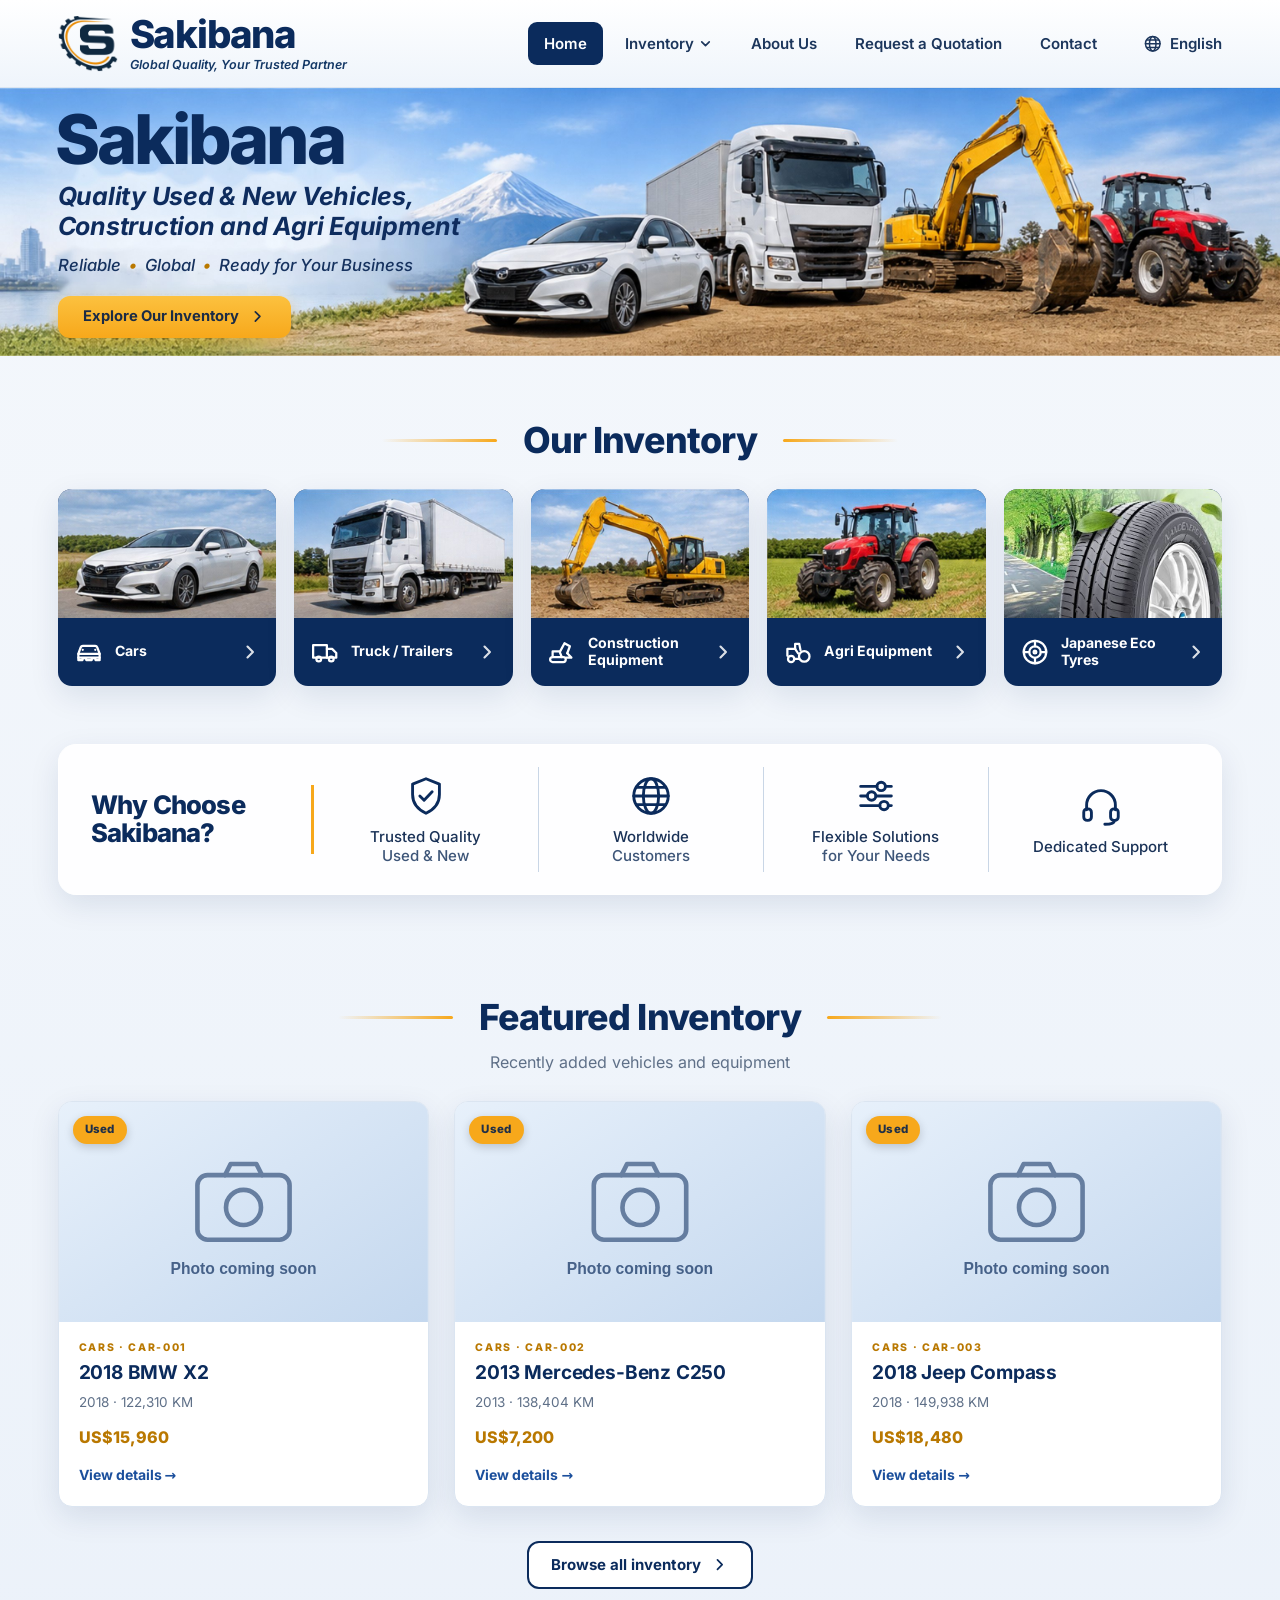
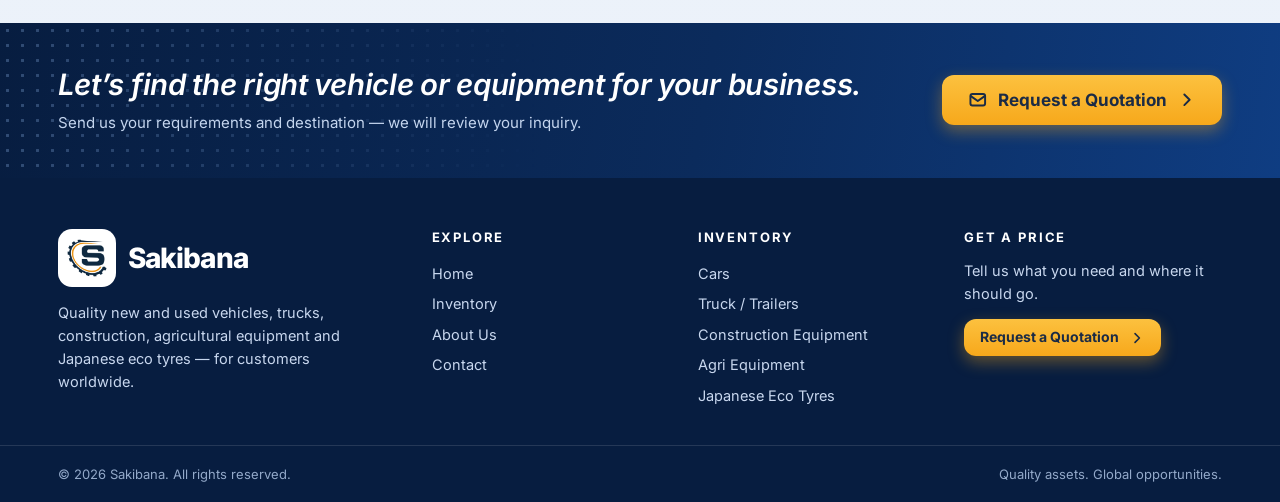
<file: index.html>
<!doctype html>
<html lang="en">
<head>
  <meta charset="utf-8"><meta name="viewport" content="width=device-width, initial-scale=1">
  <meta name="description" content="Sakibana — quality new and used vehicles, trucks, construction, agricultural equipment and Japanese eco tyres.">
  <meta name="theme-color" content="#0b2b5c">
  <meta property="og:title" content="Sakibana | Quality Vehicles & Equipment Worldwide"><meta property="og:description" content="Sakibana — quality new and used vehicles, trucks, construction, agricultural equipment and Japanese eco tyres."><meta property="og:type" content="website">
  <title>Sakibana | Quality Vehicles & Equipment Worldwide</title>
  <link rel="icon" href="favicon.png" type="image/png"><link rel="apple-touch-icon" href="favicon.png">
  <link rel="stylesheet" href="styles.css">
  <script defer src="data.js"></script><script defer src="site.js"></script>
</head>
<body>
<svg xmlns="http://www.w3.org/2000/svg" width="0" height="0" style="position:absolute" aria-hidden="true" focusable="false">
<symbol id="i-car" viewBox="0 0 24 24"><path d="M3.5 16.5v-3.2l1.9-5.1A1.8 1.8 0 0 1 7.1 7h9.8a1.8 1.8 0 0 1 1.7 1.2l1.9 5.1v3.2"/><path d="M3.5 13.5h17"/><path d="M3.5 16.5h17v2h-3.2a1.6 1.6 0 0 0-3.2 0h-4.2a1.6 1.6 0 0 0-3.2 0H3.5z"/><path d="M7 10.2h.01M17 10.2h.01"/></symbol>
<symbol id="i-truck" viewBox="0 0 24 24"><path d="M2.5 6.5h11v10h-11z"/><path d="M13.5 9.5h4.2l3.3 3.3v3.7h-7.5"/><circle cx="7" cy="17.5" r="1.9"/><circle cx="17" cy="17.5" r="1.9"/></symbol>
<symbol id="i-excavator" viewBox="0 0 24 24"><rect x="2.5" y="16" width="12.5" height="4" rx="2"/><path d="M4.5 16v-4.5h5.5l1.8 4.5"/><path d="M10.5 11.5 14 5l4.3 2.4-2.1 5.6"/><path d="m16.2 13 3.3 3.5h-4.2"/></symbol>
<symbol id="i-tractor" viewBox="0 0 24 24"><circle cx="17" cy="15.5" r="4.2"/><circle cx="6.5" cy="17.5" r="2.5"/><path d="M9 17.5h3.8M3.5 15V9.5h6.2l2.3 3.5"/><path d="M9.7 9.5V5.5h3.3l1 5"/></symbol>
<symbol id="i-tyre" viewBox="0 0 24 24"><circle cx="12" cy="12" r="9"/><circle cx="12" cy="12" r="4.6"/><circle cx="12" cy="12" r="1.1"/><path d="M12 3v4.4M12 16.6V21M3 12h4.4M16.6 12H21"/></symbol>
<symbol id="i-file" viewBox="0 0 24 24"><path d="M7 3h7l5 5v13H7z"/><path d="M14 3v5h5M9.7 13h6M9.7 17h6"/></symbol>
<symbol id="i-chevron" viewBox="0 0 24 24"><path d="m9 5.5 6.5 6.5L9 18.5"/></symbol>
<symbol id="i-caret" viewBox="0 0 24 24"><path d="m6 9.5 6 6 6-6"/></symbol>
<symbol id="i-arrow" viewBox="0 0 24 24"><path d="M4.5 12h15M13.5 6l6 6-6 6"/></symbol>
<symbol id="i-menu" viewBox="0 0 24 24"><path d="M4 7h16M4 12h16M4 17h16"/></symbol>
<symbol id="i-close" viewBox="0 0 24 24"><path d="M6 6l12 12M18 6 6 18"/></symbol>
<symbol id="i-globe" viewBox="0 0 24 24"><circle cx="12" cy="12" r="9"/><ellipse cx="12" cy="12" rx="4" ry="9"/><path d="M3 12h18M4.4 7.5h15.2M4.4 16.5h15.2"/></symbol>
<symbol id="i-shield" viewBox="0 0 24 24"><path d="M12 3 5 5.8v5.4c0 4.6 3 7.9 7 9.8 4-1.9 7-5.2 7-9.8V5.8z"/><path d="m8.8 12 2.2 2.2 4.2-4.4"/></symbol>
<symbol id="i-sliders" viewBox="0 0 24 24"><path d="M4 7h8.5M17 7h3M4 12h3.5M12 12h8M4 17h10M18.5 17H20"/><circle cx="14.7" cy="7" r="2.2"/><circle cx="9.7" cy="12" r="2.2"/><circle cx="16.2" cy="17" r="2.2"/></symbol>
<symbol id="i-headset" viewBox="0 0 24 24"><path d="M4.5 14v-2.5a7.5 7.5 0 0 1 15 0V14"/><rect x="3" y="13.5" width="4" height="6" rx="1.8"/><rect x="17" y="13.5" width="4" height="6" rx="1.8"/><path d="M19 19.5c0 1.6-2.2 2-5 2"/></symbol>
<symbol id="i-mail" viewBox="0 0 24 24"><rect x="3" y="5" width="18" height="14" rx="2.5"/><path d="m3.5 7.5 8.5 6 8.5-6"/></symbol>
<symbol id="i-phone" viewBox="0 0 24 24"><path d="M6.6 3.5h3l1.4 4-2 1.3a11 11 0 0 0 5.2 5.2l1.3-2 4 1.4v3a2 2 0 0 1-2.2 2A15.5 15.5 0 0 1 4.6 5.7a2 2 0 0 1 2-2.2z"/></symbol>
<symbol id="i-clock" viewBox="0 0 24 24"><circle cx="12" cy="12" r="9"/><path d="M12 7v5l3.2 2"/></symbol>
<symbol id="i-pin" viewBox="0 0 24 24"><path d="M12 21s-6.5-5.6-6.5-11a6.5 6.5 0 0 1 13 0c0 5.4-6.5 11-6.5 11z"/><circle cx="12" cy="10" r="2.4"/></symbol>
</svg>
<header class="site-header" id="top">
  <a class="brand" href="index.html" aria-label="Sakibana — home">
    <img class="brand-mark" src="logo.png" alt="" width="62" height="58">
    <span class="brand-text"><span class="brand-name">Sakibana</span><span class="brand-tag">Global Quality, Your Trusted Partner</span></span>
  </a>
  <button class="menu-toggle" type="button" aria-label="Toggle navigation" aria-expanded="false" aria-controls="site-nav"><svg class="i i-menu"><use href="#i-menu"/></svg><svg class="i i-close"><use href="#i-close"/></svg></button>
  <nav class="nav" id="site-nav" aria-label="Main">
    <a class="active" href="index.html">Home</a>
    <div class="has-dropdown">
      <a href="inventory.html">Inventory <svg class="i caret"><use href="#i-caret"/></svg></a>
      <div class="dropdown"><a href="inventory.html?category=cars"><svg class="i"><use href="#i-car"/></svg><span>Cars</span></a><a href="inventory.html?category=trucks-trailers"><svg class="i"><use href="#i-truck"/></svg><span>Truck / Trailers</span></a><a href="inventory.html?category=construction"><svg class="i"><use href="#i-excavator"/></svg><span>Construction Equipment</span></a><a href="inventory.html?category=agri"><svg class="i"><use href="#i-tractor"/></svg><span>Agri Equipment</span></a><a href="inventory.html?category=tyres"><svg class="i"><use href="#i-tyre"/></svg><span>Japanese Eco Tyres</span></a></div>
    </div>
    <a href="about.html">About Us</a>
    <a href="quote.html">Request a Quotation</a>
    <a href="contact.html">Contact</a>
  </nav>
  <div class="language" title="Website language"><svg class="i"><use href="#i-globe"/></svg><span>English</span></div>
</header>
<main>
  <section class="hero" aria-label="Sakibana">
    <div class="hero-copy">
      <h1>Sakibana</h1>
      <p class="hero-sub">Quality Used &amp; New Vehicles,<br>Construction and Agri Equipment</p>
      <p class="hero-tag">Reliable <b>•</b> Global <b>•</b> Ready for Your Business</p>
      <a class="btn btn-gold btn-lg" href="inventory.html">Explore Our Inventory <svg class="i"><use href="#i-chevron"/></svg></a>
    </div>
    <div class="hero-photo" role="img" aria-label="A car, a truck, an excavator and a tractor with Mount Fuji in the background"></div>
  </section>

  <section class="section" id="categories">
    <h2 class="title-line"><span>Our Inventory</span></h2>
    <div class="category-grid" id="category-grid"></div>
  </section>

  <section class="why-wrap" aria-label="Why choose Sakibana">
    <div class="why">
      <h2 class="why-title">Why Choose <br>Sakibana?</h2>
      <div class="why-item"><svg class="i"><use href="#i-shield"/></svg><p>Trusted Quality<br><span>Used &amp; New</span></p></div>
      <div class="why-item"><svg class="i"><use href="#i-globe"/></svg><p>Worldwide<br><span>Customers</span></p></div>
      <div class="why-item"><svg class="i"><use href="#i-sliders"/></svg><p>Flexible Solutions<br><span>for Your Needs</span></p></div>
      <div class="why-item"><svg class="i"><use href="#i-headset"/></svg><p>Dedicated Support</p></div>
    </div>
  </section>

  <section class="section featured" id="featured">
    <h2 class="title-line"><span>Featured Inventory</span></h2>
    <p class="section-sub">Recently added vehicles and equipment</p>
    <div class="product-grid" id="featured-grid"></div>
    <p class="center"><a class="btn btn-outline" href="inventory.html">Browse all inventory <svg class="i"><use href="#i-chevron"/></svg></a></p>
  </section>

  <section class="cta">
    <div class="cta-inner">
      <div class="cta-text"><p class="cta-main">Let’s find the right vehicle or equipment for your business.</p><p class="cta-sub">Send us your requirements and destination — we will review your inquiry.</p></div>
      <a class="btn btn-gold btn-lg" href="quote.html"><svg class="i"><use href="#i-mail"/></svg> Request a Quotation <svg class="i"><use href="#i-chevron"/></svg></a>
    </div>
  </section>
</main>
<footer class="footer">
  <div class="footer-top">
    <div class="footer-about">
      <a class="footer-logo" href="index.html" aria-label="Sakibana — home"><span class="footer-mark"><img src="logo.png" alt="" width="46" height="43"></span><span>Sakibana</span></a>
      <p>Quality new and used vehicles, trucks, construction, agricultural equipment and Japanese eco tyres — for customers worldwide.</p>
    </div>
    <div><h4>Explore</h4><a href="index.html">Home</a><a href="inventory.html">Inventory</a><a href="about.html">About Us</a><a href="contact.html">Contact</a></div>
    <div><h4>Inventory</h4><a href="inventory.html?category=cars">Cars</a><a href="inventory.html?category=trucks-trailers">Truck / Trailers</a><a href="inventory.html?category=construction">Construction Equipment</a><a href="inventory.html?category=agri">Agri Equipment</a><a href="inventory.html?category=tyres">Japanese Eco Tyres</a></div>
    <div><h4>Get a price</h4><p>Tell us what you need and where it should go.</p><a class="btn btn-gold btn-sm" href="quote.html">Request a Quotation <svg class="i"><use href="#i-chevron"/></svg></a></div>
  </div>
  <div class="footer-bottom"><span>© <span id="year">2026</span> Sakibana. All rights reserved.</span><span>Quality assets. Global opportunities.</span></div>
</footer>
</body>
</html>
</file>
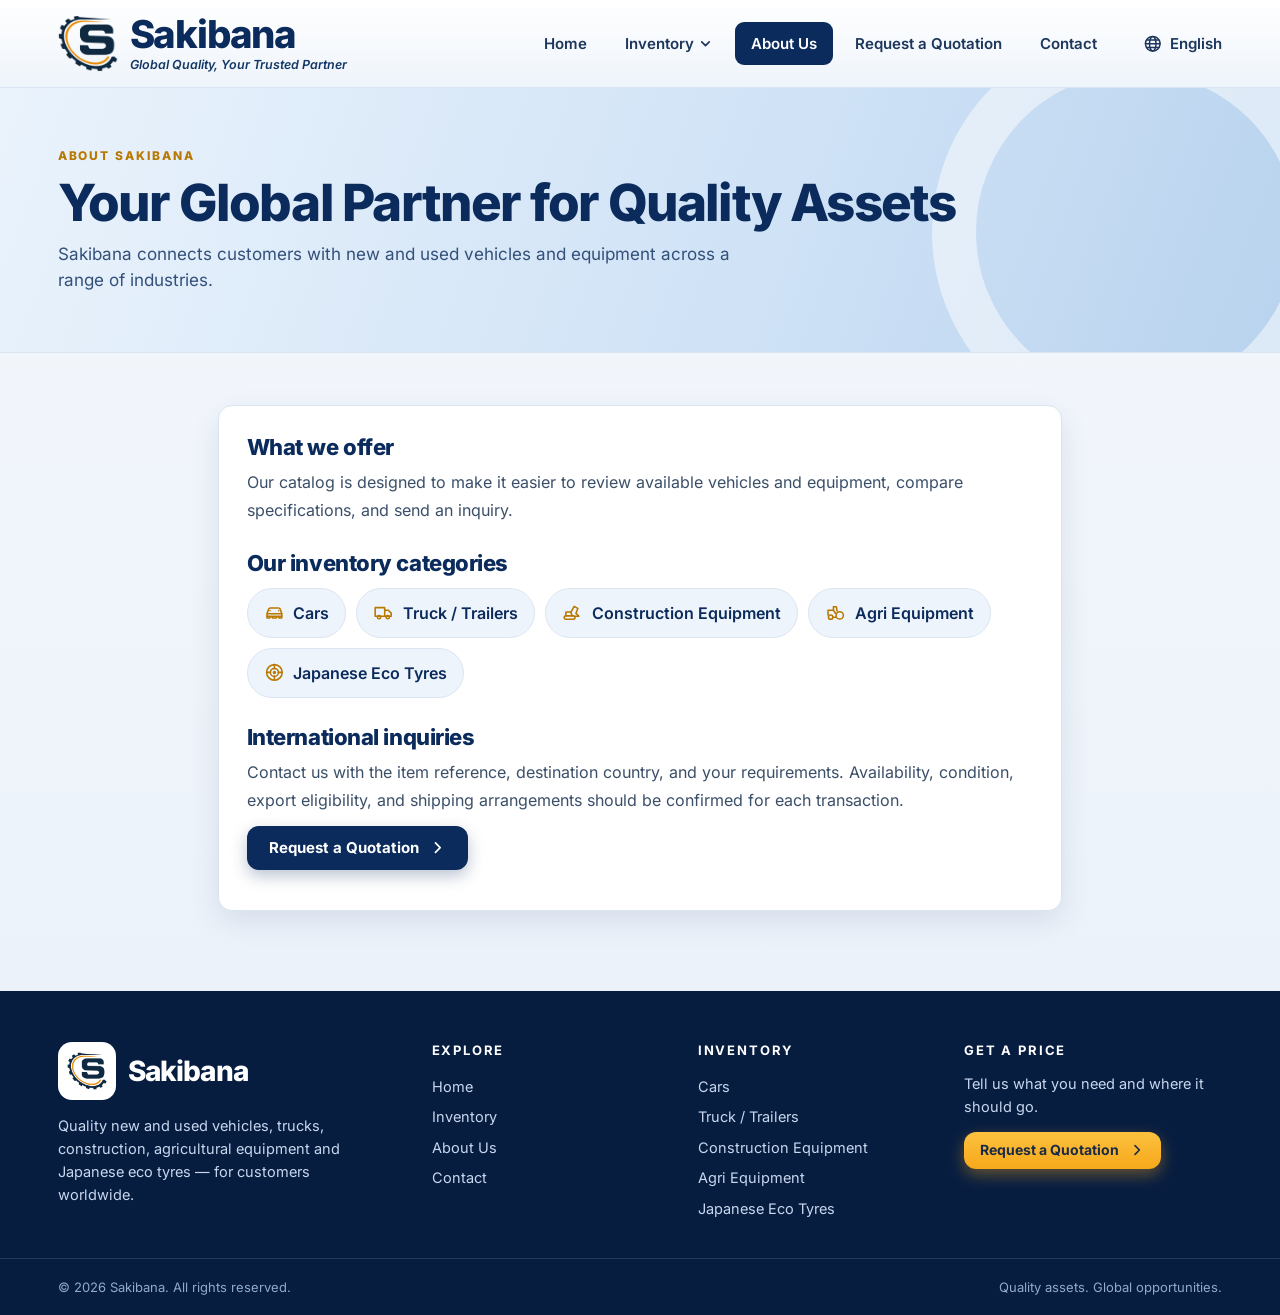
<file: about.html>
<!doctype html>
<html lang="en">
<head>
  <meta charset="utf-8"><meta name="viewport" content="width=device-width, initial-scale=1">
  <meta name="description" content="About Sakibana — your global partner for quality assets.">
  <meta name="theme-color" content="#0b2b5c">
  <meta property="og:title" content="About Sakibana"><meta property="og:description" content="About Sakibana — your global partner for quality assets."><meta property="og:type" content="website">
  <title>About Sakibana</title>
  <link rel="icon" href="favicon.png" type="image/png"><link rel="apple-touch-icon" href="favicon.png">
  <link rel="stylesheet" href="styles.css">
  <script defer src="data.js"></script><script defer src="site.js"></script>
</head>
<body>
<svg xmlns="http://www.w3.org/2000/svg" width="0" height="0" style="position:absolute" aria-hidden="true" focusable="false">
<symbol id="i-car" viewBox="0 0 24 24"><path d="M3.5 16.5v-3.2l1.9-5.1A1.8 1.8 0 0 1 7.1 7h9.8a1.8 1.8 0 0 1 1.7 1.2l1.9 5.1v3.2"/><path d="M3.5 13.5h17"/><path d="M3.5 16.5h17v2h-3.2a1.6 1.6 0 0 0-3.2 0h-4.2a1.6 1.6 0 0 0-3.2 0H3.5z"/><path d="M7 10.2h.01M17 10.2h.01"/></symbol>
<symbol id="i-truck" viewBox="0 0 24 24"><path d="M2.5 6.5h11v10h-11z"/><path d="M13.5 9.5h4.2l3.3 3.3v3.7h-7.5"/><circle cx="7" cy="17.5" r="1.9"/><circle cx="17" cy="17.5" r="1.9"/></symbol>
<symbol id="i-excavator" viewBox="0 0 24 24"><rect x="2.5" y="16" width="12.5" height="4" rx="2"/><path d="M4.5 16v-4.5h5.5l1.8 4.5"/><path d="M10.5 11.5 14 5l4.3 2.4-2.1 5.6"/><path d="m16.2 13 3.3 3.5h-4.2"/></symbol>
<symbol id="i-tractor" viewBox="0 0 24 24"><circle cx="17" cy="15.5" r="4.2"/><circle cx="6.5" cy="17.5" r="2.5"/><path d="M9 17.5h3.8M3.5 15V9.5h6.2l2.3 3.5"/><path d="M9.7 9.5V5.5h3.3l1 5"/></symbol>
<symbol id="i-tyre" viewBox="0 0 24 24"><circle cx="12" cy="12" r="9"/><circle cx="12" cy="12" r="4.6"/><circle cx="12" cy="12" r="1.1"/><path d="M12 3v4.4M12 16.6V21M3 12h4.4M16.6 12H21"/></symbol>
<symbol id="i-file" viewBox="0 0 24 24"><path d="M7 3h7l5 5v13H7z"/><path d="M14 3v5h5M9.7 13h6M9.7 17h6"/></symbol>
<symbol id="i-chevron" viewBox="0 0 24 24"><path d="m9 5.5 6.5 6.5L9 18.5"/></symbol>
<symbol id="i-caret" viewBox="0 0 24 24"><path d="m6 9.5 6 6 6-6"/></symbol>
<symbol id="i-arrow" viewBox="0 0 24 24"><path d="M4.5 12h15M13.5 6l6 6-6 6"/></symbol>
<symbol id="i-menu" viewBox="0 0 24 24"><path d="M4 7h16M4 12h16M4 17h16"/></symbol>
<symbol id="i-close" viewBox="0 0 24 24"><path d="M6 6l12 12M18 6 6 18"/></symbol>
<symbol id="i-globe" viewBox="0 0 24 24"><circle cx="12" cy="12" r="9"/><ellipse cx="12" cy="12" rx="4" ry="9"/><path d="M3 12h18M4.4 7.5h15.2M4.4 16.5h15.2"/></symbol>
<symbol id="i-shield" viewBox="0 0 24 24"><path d="M12 3 5 5.8v5.4c0 4.6 3 7.9 7 9.8 4-1.9 7-5.2 7-9.8V5.8z"/><path d="m8.8 12 2.2 2.2 4.2-4.4"/></symbol>
<symbol id="i-sliders" viewBox="0 0 24 24"><path d="M4 7h8.5M17 7h3M4 12h3.5M12 12h8M4 17h10M18.5 17H20"/><circle cx="14.7" cy="7" r="2.2"/><circle cx="9.7" cy="12" r="2.2"/><circle cx="16.2" cy="17" r="2.2"/></symbol>
<symbol id="i-headset" viewBox="0 0 24 24"><path d="M4.5 14v-2.5a7.5 7.5 0 0 1 15 0V14"/><rect x="3" y="13.5" width="4" height="6" rx="1.8"/><rect x="17" y="13.5" width="4" height="6" rx="1.8"/><path d="M19 19.5c0 1.6-2.2 2-5 2"/></symbol>
<symbol id="i-mail" viewBox="0 0 24 24"><rect x="3" y="5" width="18" height="14" rx="2.5"/><path d="m3.5 7.5 8.5 6 8.5-6"/></symbol>
<symbol id="i-phone" viewBox="0 0 24 24"><path d="M6.6 3.5h3l1.4 4-2 1.3a11 11 0 0 0 5.2 5.2l1.3-2 4 1.4v3a2 2 0 0 1-2.2 2A15.5 15.5 0 0 1 4.6 5.7a2 2 0 0 1 2-2.2z"/></symbol>
<symbol id="i-clock" viewBox="0 0 24 24"><circle cx="12" cy="12" r="9"/><path d="M12 7v5l3.2 2"/></symbol>
<symbol id="i-pin" viewBox="0 0 24 24"><path d="M12 21s-6.5-5.6-6.5-11a6.5 6.5 0 0 1 13 0c0 5.4-6.5 11-6.5 11z"/><circle cx="12" cy="10" r="2.4"/></symbol>
</svg>
<header class="site-header" id="top">
  <a class="brand" href="index.html" aria-label="Sakibana — home">
    <img class="brand-mark" src="logo.png" alt="" width="62" height="58">
    <span class="brand-text"><span class="brand-name">Sakibana</span><span class="brand-tag">Global Quality, Your Trusted Partner</span></span>
  </a>
  <button class="menu-toggle" type="button" aria-label="Toggle navigation" aria-expanded="false" aria-controls="site-nav"><svg class="i i-menu"><use href="#i-menu"/></svg><svg class="i i-close"><use href="#i-close"/></svg></button>
  <nav class="nav" id="site-nav" aria-label="Main">
    <a href="index.html">Home</a>
    <div class="has-dropdown">
      <a href="inventory.html">Inventory <svg class="i caret"><use href="#i-caret"/></svg></a>
      <div class="dropdown"><a href="inventory.html?category=cars"><svg class="i"><use href="#i-car"/></svg><span>Cars</span></a><a href="inventory.html?category=trucks-trailers"><svg class="i"><use href="#i-truck"/></svg><span>Truck / Trailers</span></a><a href="inventory.html?category=construction"><svg class="i"><use href="#i-excavator"/></svg><span>Construction Equipment</span></a><a href="inventory.html?category=agri"><svg class="i"><use href="#i-tractor"/></svg><span>Agri Equipment</span></a><a href="inventory.html?category=tyres"><svg class="i"><use href="#i-tyre"/></svg><span>Japanese Eco Tyres</span></a></div>
    </div>
    <a class="active" href="about.html">About Us</a>
    <a href="quote.html">Request a Quotation</a>
    <a href="contact.html">Contact</a>
  </nav>
  <div class="language" title="Website language"><svg class="i"><use href="#i-globe"/></svg><span>English</span></div>
</header>
<section class="page-banner"><div class="banner-inner"><p class="eyebrow">ABOUT SAKIBANA</p><h1>Your Global Partner for Quality Assets</h1><p class="intro">Sakibana connects customers with new and used vehicles and equipment across a range of industries.</p></div></section>
<main class="page narrow">
  <div class="content-panel">
    <h2>What we offer</h2>
    <p>Our catalog is designed to make it easier to review available vehicles and equipment, compare specifications, and send an inquiry.</p>
    <h2>Our inventory categories</h2>
    <ul class="chip-list">
      <li><svg class="i"><use href="#i-car"/></svg> Cars</li><li><svg class="i"><use href="#i-truck"/></svg> Truck / Trailers</li><li><svg class="i"><use href="#i-excavator"/></svg> Construction Equipment</li><li><svg class="i"><use href="#i-tractor"/></svg> Agri Equipment</li><li><svg class="i"><use href="#i-tyre"/></svg> Japanese Eco Tyres</li>
    </ul>
    <h2>International inquiries</h2>
    <p>Contact us with the item reference, destination country, and your requirements. Availability, condition, export eligibility, and shipping arrangements should be confirmed for each transaction.</p>
    <p><a class="btn btn-primary" href="quote.html">Request a Quotation <svg class="i"><use href="#i-chevron"/></svg></a></p>
  </div>
</main>
<footer class="footer">
  <div class="footer-top">
    <div class="footer-about">
      <a class="footer-logo" href="index.html" aria-label="Sakibana — home"><span class="footer-mark"><img src="logo.png" alt="" width="46" height="43"></span><span>Sakibana</span></a>
      <p>Quality new and used vehicles, trucks, construction, agricultural equipment and Japanese eco tyres — for customers worldwide.</p>
    </div>
    <div><h4>Explore</h4><a href="index.html">Home</a><a href="inventory.html">Inventory</a><a href="about.html">About Us</a><a href="contact.html">Contact</a></div>
    <div><h4>Inventory</h4><a href="inventory.html?category=cars">Cars</a><a href="inventory.html?category=trucks-trailers">Truck / Trailers</a><a href="inventory.html?category=construction">Construction Equipment</a><a href="inventory.html?category=agri">Agri Equipment</a><a href="inventory.html?category=tyres">Japanese Eco Tyres</a></div>
    <div><h4>Get a price</h4><p>Tell us what you need and where it should go.</p><a class="btn btn-gold btn-sm" href="quote.html">Request a Quotation <svg class="i"><use href="#i-chevron"/></svg></a></div>
  </div>
  <div class="footer-bottom"><span>© <span id="year">2026</span> Sakibana. All rights reserved.</span><span>Quality assets. Global opportunities.</span></div>
</footer>
</body>
</html>
</file>
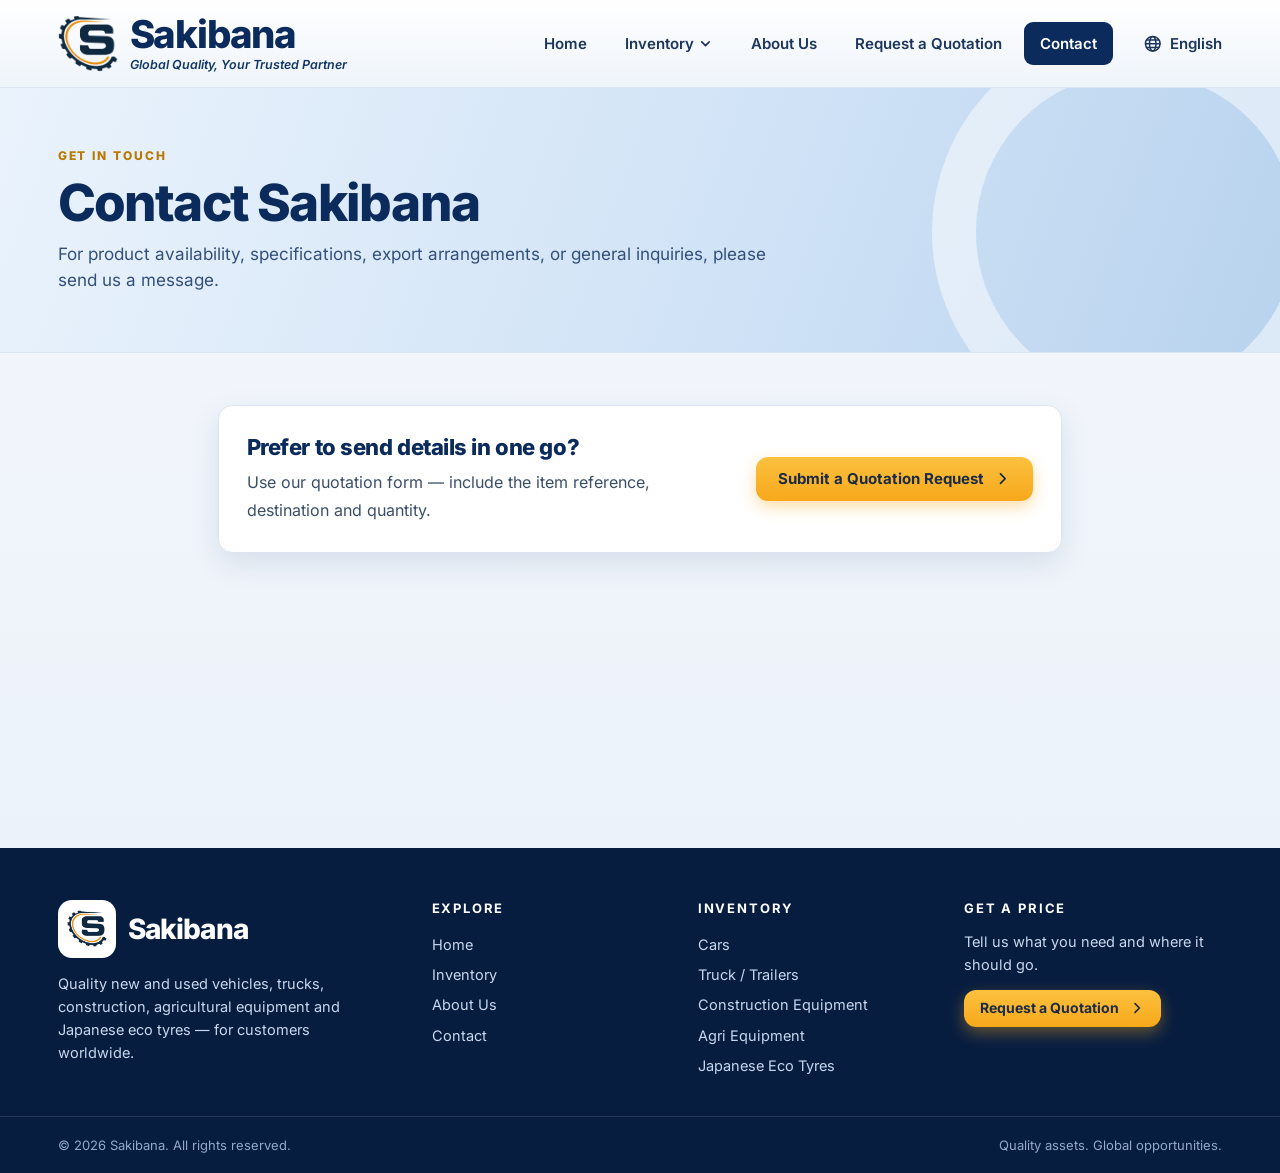
<file: contact.html>
<!doctype html>
<html lang="en">
<head>
  <meta charset="utf-8"><meta name="viewport" content="width=device-width, initial-scale=1">
  <meta name="description" content="Contact Sakibana.">
  <meta name="theme-color" content="#0b2b5c">
  <meta property="og:title" content="Contact | Sakibana"><meta property="og:description" content="Contact Sakibana."><meta property="og:type" content="website">
  <title>Contact | Sakibana</title>
  <link rel="icon" href="favicon.png" type="image/png"><link rel="apple-touch-icon" href="favicon.png">
  <link rel="stylesheet" href="styles.css">
  <script defer src="data.js"></script><script defer src="site.js"></script>
</head>
<body>
<svg xmlns="http://www.w3.org/2000/svg" width="0" height="0" style="position:absolute" aria-hidden="true" focusable="false">
<symbol id="i-car" viewBox="0 0 24 24"><path d="M3.5 16.5v-3.2l1.9-5.1A1.8 1.8 0 0 1 7.1 7h9.8a1.8 1.8 0 0 1 1.7 1.2l1.9 5.1v3.2"/><path d="M3.5 13.5h17"/><path d="M3.5 16.5h17v2h-3.2a1.6 1.6 0 0 0-3.2 0h-4.2a1.6 1.6 0 0 0-3.2 0H3.5z"/><path d="M7 10.2h.01M17 10.2h.01"/></symbol>
<symbol id="i-truck" viewBox="0 0 24 24"><path d="M2.5 6.5h11v10h-11z"/><path d="M13.5 9.5h4.2l3.3 3.3v3.7h-7.5"/><circle cx="7" cy="17.5" r="1.9"/><circle cx="17" cy="17.5" r="1.9"/></symbol>
<symbol id="i-excavator" viewBox="0 0 24 24"><rect x="2.5" y="16" width="12.5" height="4" rx="2"/><path d="M4.5 16v-4.5h5.5l1.8 4.5"/><path d="M10.5 11.5 14 5l4.3 2.4-2.1 5.6"/><path d="m16.2 13 3.3 3.5h-4.2"/></symbol>
<symbol id="i-tractor" viewBox="0 0 24 24"><circle cx="17" cy="15.5" r="4.2"/><circle cx="6.5" cy="17.5" r="2.5"/><path d="M9 17.5h3.8M3.5 15V9.5h6.2l2.3 3.5"/><path d="M9.7 9.5V5.5h3.3l1 5"/></symbol>
<symbol id="i-tyre" viewBox="0 0 24 24"><circle cx="12" cy="12" r="9"/><circle cx="12" cy="12" r="4.6"/><circle cx="12" cy="12" r="1.1"/><path d="M12 3v4.4M12 16.6V21M3 12h4.4M16.6 12H21"/></symbol>
<symbol id="i-file" viewBox="0 0 24 24"><path d="M7 3h7l5 5v13H7z"/><path d="M14 3v5h5M9.7 13h6M9.7 17h6"/></symbol>
<symbol id="i-chevron" viewBox="0 0 24 24"><path d="m9 5.5 6.5 6.5L9 18.5"/></symbol>
<symbol id="i-caret" viewBox="0 0 24 24"><path d="m6 9.5 6 6 6-6"/></symbol>
<symbol id="i-arrow" viewBox="0 0 24 24"><path d="M4.5 12h15M13.5 6l6 6-6 6"/></symbol>
<symbol id="i-menu" viewBox="0 0 24 24"><path d="M4 7h16M4 12h16M4 17h16"/></symbol>
<symbol id="i-close" viewBox="0 0 24 24"><path d="M6 6l12 12M18 6 6 18"/></symbol>
<symbol id="i-globe" viewBox="0 0 24 24"><circle cx="12" cy="12" r="9"/><ellipse cx="12" cy="12" rx="4" ry="9"/><path d="M3 12h18M4.4 7.5h15.2M4.4 16.5h15.2"/></symbol>
<symbol id="i-shield" viewBox="0 0 24 24"><path d="M12 3 5 5.8v5.4c0 4.6 3 7.9 7 9.8 4-1.9 7-5.2 7-9.8V5.8z"/><path d="m8.8 12 2.2 2.2 4.2-4.4"/></symbol>
<symbol id="i-sliders" viewBox="0 0 24 24"><path d="M4 7h8.5M17 7h3M4 12h3.5M12 12h8M4 17h10M18.5 17H20"/><circle cx="14.7" cy="7" r="2.2"/><circle cx="9.7" cy="12" r="2.2"/><circle cx="16.2" cy="17" r="2.2"/></symbol>
<symbol id="i-headset" viewBox="0 0 24 24"><path d="M4.5 14v-2.5a7.5 7.5 0 0 1 15 0V14"/><rect x="3" y="13.5" width="4" height="6" rx="1.8"/><rect x="17" y="13.5" width="4" height="6" rx="1.8"/><path d="M19 19.5c0 1.6-2.2 2-5 2"/></symbol>
<symbol id="i-mail" viewBox="0 0 24 24"><rect x="3" y="5" width="18" height="14" rx="2.5"/><path d="m3.5 7.5 8.5 6 8.5-6"/></symbol>
<symbol id="i-phone" viewBox="0 0 24 24"><path d="M6.6 3.5h3l1.4 4-2 1.3a11 11 0 0 0 5.2 5.2l1.3-2 4 1.4v3a2 2 0 0 1-2.2 2A15.5 15.5 0 0 1 4.6 5.7a2 2 0 0 1 2-2.2z"/></symbol>
<symbol id="i-clock" viewBox="0 0 24 24"><circle cx="12" cy="12" r="9"/><path d="M12 7v5l3.2 2"/></symbol>
<symbol id="i-pin" viewBox="0 0 24 24"><path d="M12 21s-6.5-5.6-6.5-11a6.5 6.5 0 0 1 13 0c0 5.4-6.5 11-6.5 11z"/><circle cx="12" cy="10" r="2.4"/></symbol>
</svg>
<header class="site-header" id="top">
  <a class="brand" href="index.html" aria-label="Sakibana — home">
    <img class="brand-mark" src="logo.png" alt="" width="62" height="58">
    <span class="brand-text"><span class="brand-name">Sakibana</span><span class="brand-tag">Global Quality, Your Trusted Partner</span></span>
  </a>
  <button class="menu-toggle" type="button" aria-label="Toggle navigation" aria-expanded="false" aria-controls="site-nav"><svg class="i i-menu"><use href="#i-menu"/></svg><svg class="i i-close"><use href="#i-close"/></svg></button>
  <nav class="nav" id="site-nav" aria-label="Main">
    <a href="index.html">Home</a>
    <div class="has-dropdown">
      <a href="inventory.html">Inventory <svg class="i caret"><use href="#i-caret"/></svg></a>
      <div class="dropdown"><a href="inventory.html?category=cars"><svg class="i"><use href="#i-car"/></svg><span>Cars</span></a><a href="inventory.html?category=trucks-trailers"><svg class="i"><use href="#i-truck"/></svg><span>Truck / Trailers</span></a><a href="inventory.html?category=construction"><svg class="i"><use href="#i-excavator"/></svg><span>Construction Equipment</span></a><a href="inventory.html?category=agri"><svg class="i"><use href="#i-tractor"/></svg><span>Agri Equipment</span></a><a href="inventory.html?category=tyres"><svg class="i"><use href="#i-tyre"/></svg><span>Japanese Eco Tyres</span></a></div>
    </div>
    <a href="about.html">About Us</a>
    <a href="quote.html">Request a Quotation</a>
    <a class="active" href="contact.html">Contact</a>
  </nav>
  <div class="language" title="Website language"><svg class="i"><use href="#i-globe"/></svg><span>English</span></div>
</header>
<section class="page-banner"><div class="banner-inner"><p class="eyebrow">GET IN TOUCH</p><h1>Contact Sakibana</h1><p class="intro">For product availability, specifications, export arrangements, or general inquiries, please send us a message.</p></div></section>
<main class="page narrow">
  <div class="content-panel contact-cta"><div><h2>Prefer to send details in one go?</h2><p>Use our quotation form — include the item reference, destination and quantity.</p></div><a class="btn btn-gold" href="quote.html">Submit a Quotation Request <svg class="i"><use href="#i-chevron"/></svg></a></div>
</main>
<footer class="footer">
  <div class="footer-top">
    <div class="footer-about">
      <a class="footer-logo" href="index.html" aria-label="Sakibana — home"><span class="footer-mark"><img src="logo.png" alt="" width="46" height="43"></span><span>Sakibana</span></a>
      <p>Quality new and used vehicles, trucks, construction, agricultural equipment and Japanese eco tyres — for customers worldwide.</p>
    </div>
    <div><h4>Explore</h4><a href="index.html">Home</a><a href="inventory.html">Inventory</a><a href="about.html">About Us</a><a href="contact.html">Contact</a></div>
    <div><h4>Inventory</h4><a href="inventory.html?category=cars">Cars</a><a href="inventory.html?category=trucks-trailers">Truck / Trailers</a><a href="inventory.html?category=construction">Construction Equipment</a><a href="inventory.html?category=agri">Agri Equipment</a><a href="inventory.html?category=tyres">Japanese Eco Tyres</a></div>
    <div><h4>Get a price</h4><p>Tell us what you need and where it should go.</p><a class="btn btn-gold btn-sm" href="quote.html">Request a Quotation <svg class="i"><use href="#i-chevron"/></svg></a></div>
  </div>
  <div class="footer-bottom"><span>© <span id="year">2026</span> Sakibana. All rights reserved.</span><span>Quality assets. Global opportunities.</span></div>
</footer>
</body>
</html>
</file>
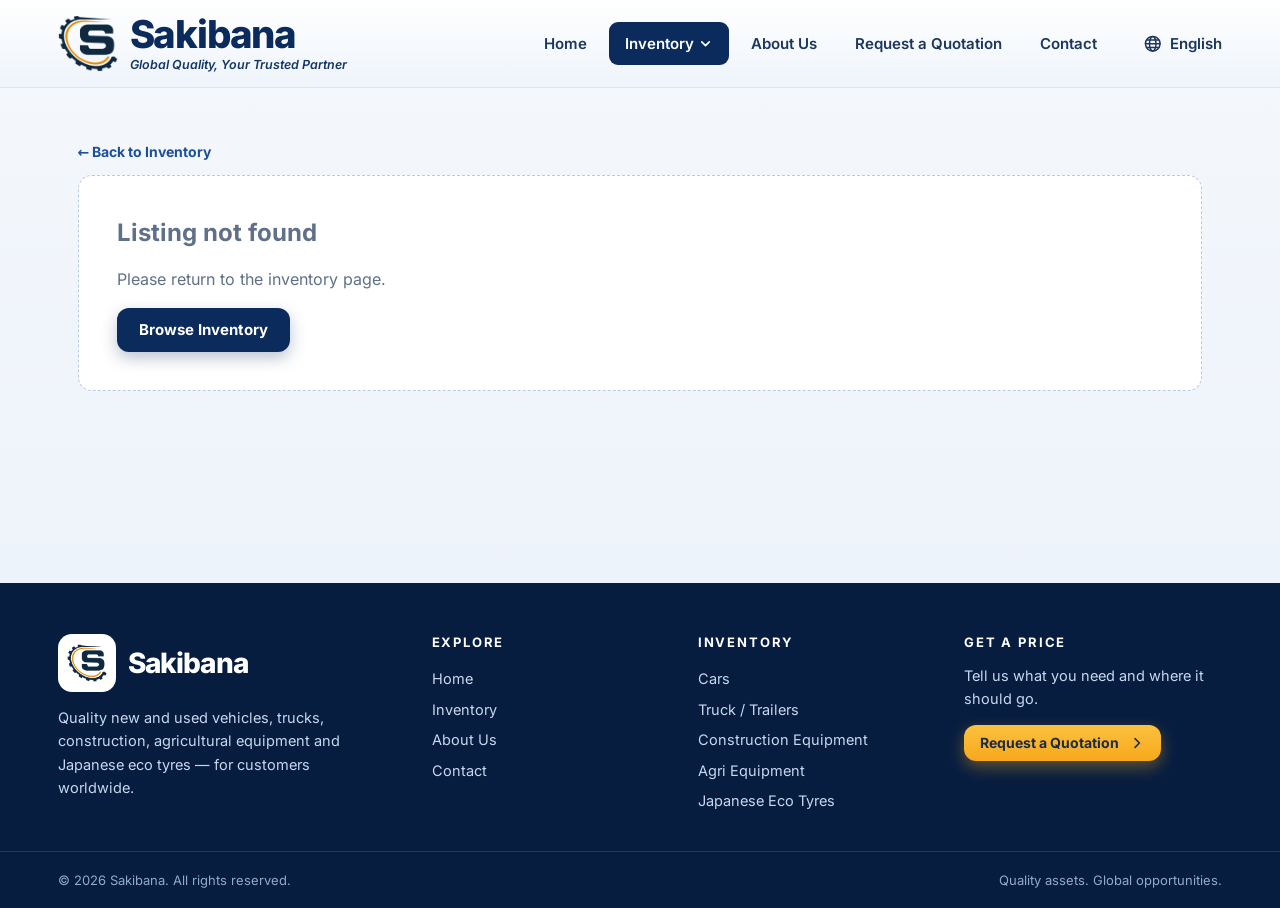
<file: detail.html>
<!doctype html>
<html lang="en">
<head>
  <meta charset="utf-8"><meta name="viewport" content="width=device-width, initial-scale=1">
  <meta name="description" content="Item details and specifications.">
  <meta name="theme-color" content="#0b2b5c">
  <meta property="og:title" content="Inventory Details | Sakibana"><meta property="og:description" content="Item details and specifications."><meta property="og:type" content="website">
  <title>Inventory Details | Sakibana</title>
  <link rel="icon" href="favicon.png" type="image/png"><link rel="apple-touch-icon" href="favicon.png">
  <link rel="stylesheet" href="styles.css">
  <script defer src="data.js"></script><script defer src="site.js"></script>
</head>
<body>
<svg xmlns="http://www.w3.org/2000/svg" width="0" height="0" style="position:absolute" aria-hidden="true" focusable="false">
<symbol id="i-car" viewBox="0 0 24 24"><path d="M3.5 16.5v-3.2l1.9-5.1A1.8 1.8 0 0 1 7.1 7h9.8a1.8 1.8 0 0 1 1.7 1.2l1.9 5.1v3.2"/><path d="M3.5 13.5h17"/><path d="M3.5 16.5h17v2h-3.2a1.6 1.6 0 0 0-3.2 0h-4.2a1.6 1.6 0 0 0-3.2 0H3.5z"/><path d="M7 10.2h.01M17 10.2h.01"/></symbol>
<symbol id="i-truck" viewBox="0 0 24 24"><path d="M2.5 6.5h11v10h-11z"/><path d="M13.5 9.5h4.2l3.3 3.3v3.7h-7.5"/><circle cx="7" cy="17.5" r="1.9"/><circle cx="17" cy="17.5" r="1.9"/></symbol>
<symbol id="i-excavator" viewBox="0 0 24 24"><rect x="2.5" y="16" width="12.5" height="4" rx="2"/><path d="M4.5 16v-4.5h5.5l1.8 4.5"/><path d="M10.5 11.5 14 5l4.3 2.4-2.1 5.6"/><path d="m16.2 13 3.3 3.5h-4.2"/></symbol>
<symbol id="i-tractor" viewBox="0 0 24 24"><circle cx="17" cy="15.5" r="4.2"/><circle cx="6.5" cy="17.5" r="2.5"/><path d="M9 17.5h3.8M3.5 15V9.5h6.2l2.3 3.5"/><path d="M9.7 9.5V5.5h3.3l1 5"/></symbol>
<symbol id="i-tyre" viewBox="0 0 24 24"><circle cx="12" cy="12" r="9"/><circle cx="12" cy="12" r="4.6"/><circle cx="12" cy="12" r="1.1"/><path d="M12 3v4.4M12 16.6V21M3 12h4.4M16.6 12H21"/></symbol>
<symbol id="i-file" viewBox="0 0 24 24"><path d="M7 3h7l5 5v13H7z"/><path d="M14 3v5h5M9.7 13h6M9.7 17h6"/></symbol>
<symbol id="i-chevron" viewBox="0 0 24 24"><path d="m9 5.5 6.5 6.5L9 18.5"/></symbol>
<symbol id="i-caret" viewBox="0 0 24 24"><path d="m6 9.5 6 6 6-6"/></symbol>
<symbol id="i-arrow" viewBox="0 0 24 24"><path d="M4.5 12h15M13.5 6l6 6-6 6"/></symbol>
<symbol id="i-menu" viewBox="0 0 24 24"><path d="M4 7h16M4 12h16M4 17h16"/></symbol>
<symbol id="i-close" viewBox="0 0 24 24"><path d="M6 6l12 12M18 6 6 18"/></symbol>
<symbol id="i-globe" viewBox="0 0 24 24"><circle cx="12" cy="12" r="9"/><ellipse cx="12" cy="12" rx="4" ry="9"/><path d="M3 12h18M4.4 7.5h15.2M4.4 16.5h15.2"/></symbol>
<symbol id="i-shield" viewBox="0 0 24 24"><path d="M12 3 5 5.8v5.4c0 4.6 3 7.9 7 9.8 4-1.9 7-5.2 7-9.8V5.8z"/><path d="m8.8 12 2.2 2.2 4.2-4.4"/></symbol>
<symbol id="i-sliders" viewBox="0 0 24 24"><path d="M4 7h8.5M17 7h3M4 12h3.5M12 12h8M4 17h10M18.5 17H20"/><circle cx="14.7" cy="7" r="2.2"/><circle cx="9.7" cy="12" r="2.2"/><circle cx="16.2" cy="17" r="2.2"/></symbol>
<symbol id="i-headset" viewBox="0 0 24 24"><path d="M4.5 14v-2.5a7.5 7.5 0 0 1 15 0V14"/><rect x="3" y="13.5" width="4" height="6" rx="1.8"/><rect x="17" y="13.5" width="4" height="6" rx="1.8"/><path d="M19 19.5c0 1.6-2.2 2-5 2"/></symbol>
<symbol id="i-mail" viewBox="0 0 24 24"><rect x="3" y="5" width="18" height="14" rx="2.5"/><path d="m3.5 7.5 8.5 6 8.5-6"/></symbol>
<symbol id="i-phone" viewBox="0 0 24 24"><path d="M6.6 3.5h3l1.4 4-2 1.3a11 11 0 0 0 5.2 5.2l1.3-2 4 1.4v3a2 2 0 0 1-2.2 2A15.5 15.5 0 0 1 4.6 5.7a2 2 0 0 1 2-2.2z"/></symbol>
<symbol id="i-clock" viewBox="0 0 24 24"><circle cx="12" cy="12" r="9"/><path d="M12 7v5l3.2 2"/></symbol>
<symbol id="i-pin" viewBox="0 0 24 24"><path d="M12 21s-6.5-5.6-6.5-11a6.5 6.5 0 0 1 13 0c0 5.4-6.5 11-6.5 11z"/><circle cx="12" cy="10" r="2.4"/></symbol>
</svg>
<header class="site-header" id="top">
  <a class="brand" href="index.html" aria-label="Sakibana — home">
    <img class="brand-mark" src="logo.png" alt="" width="62" height="58">
    <span class="brand-text"><span class="brand-name">Sakibana</span><span class="brand-tag">Global Quality, Your Trusted Partner</span></span>
  </a>
  <button class="menu-toggle" type="button" aria-label="Toggle navigation" aria-expanded="false" aria-controls="site-nav"><svg class="i i-menu"><use href="#i-menu"/></svg><svg class="i i-close"><use href="#i-close"/></svg></button>
  <nav class="nav" id="site-nav" aria-label="Main">
    <a href="index.html">Home</a>
    <div class="has-dropdown">
      <a class="active" href="inventory.html">Inventory <svg class="i caret"><use href="#i-caret"/></svg></a>
      <div class="dropdown"><a href="inventory.html?category=cars"><svg class="i"><use href="#i-car"/></svg><span>Cars</span></a><a href="inventory.html?category=trucks-trailers"><svg class="i"><use href="#i-truck"/></svg><span>Truck / Trailers</span></a><a href="inventory.html?category=construction"><svg class="i"><use href="#i-excavator"/></svg><span>Construction Equipment</span></a><a href="inventory.html?category=agri"><svg class="i"><use href="#i-tractor"/></svg><span>Agri Equipment</span></a><a href="inventory.html?category=tyres"><svg class="i"><use href="#i-tyre"/></svg><span>Japanese Eco Tyres</span></a></div>
    </div>
    <a href="about.html">About Us</a>
    <a href="quote.html">Request a Quotation</a>
    <a href="contact.html">Contact</a>
  </nav>
  <div class="language" title="Website language"><svg class="i"><use href="#i-globe"/></svg><span>English</span></div>
</header>
<main class="page" id="detail-page"><a class="back-link" href="inventory.html">← Back to Inventory</a><div id="detail-content"></div></main>
<footer class="footer">
  <div class="footer-top">
    <div class="footer-about">
      <a class="footer-logo" href="index.html" aria-label="Sakibana — home"><span class="footer-mark"><img src="logo.png" alt="" width="46" height="43"></span><span>Sakibana</span></a>
      <p>Quality new and used vehicles, trucks, construction, agricultural equipment and Japanese eco tyres — for customers worldwide.</p>
    </div>
    <div><h4>Explore</h4><a href="index.html">Home</a><a href="inventory.html">Inventory</a><a href="about.html">About Us</a><a href="contact.html">Contact</a></div>
    <div><h4>Inventory</h4><a href="inventory.html?category=cars">Cars</a><a href="inventory.html?category=trucks-trailers">Truck / Trailers</a><a href="inventory.html?category=construction">Construction Equipment</a><a href="inventory.html?category=agri">Agri Equipment</a><a href="inventory.html?category=tyres">Japanese Eco Tyres</a></div>
    <div><h4>Get a price</h4><p>Tell us what you need and where it should go.</p><a class="btn btn-gold btn-sm" href="quote.html">Request a Quotation <svg class="i"><use href="#i-chevron"/></svg></a></div>
  </div>
  <div class="footer-bottom"><span>© <span id="year">2026</span> Sakibana. All rights reserved.</span><span>Quality assets. Global opportunities.</span></div>
</footer>
</body>
</html>
</file>
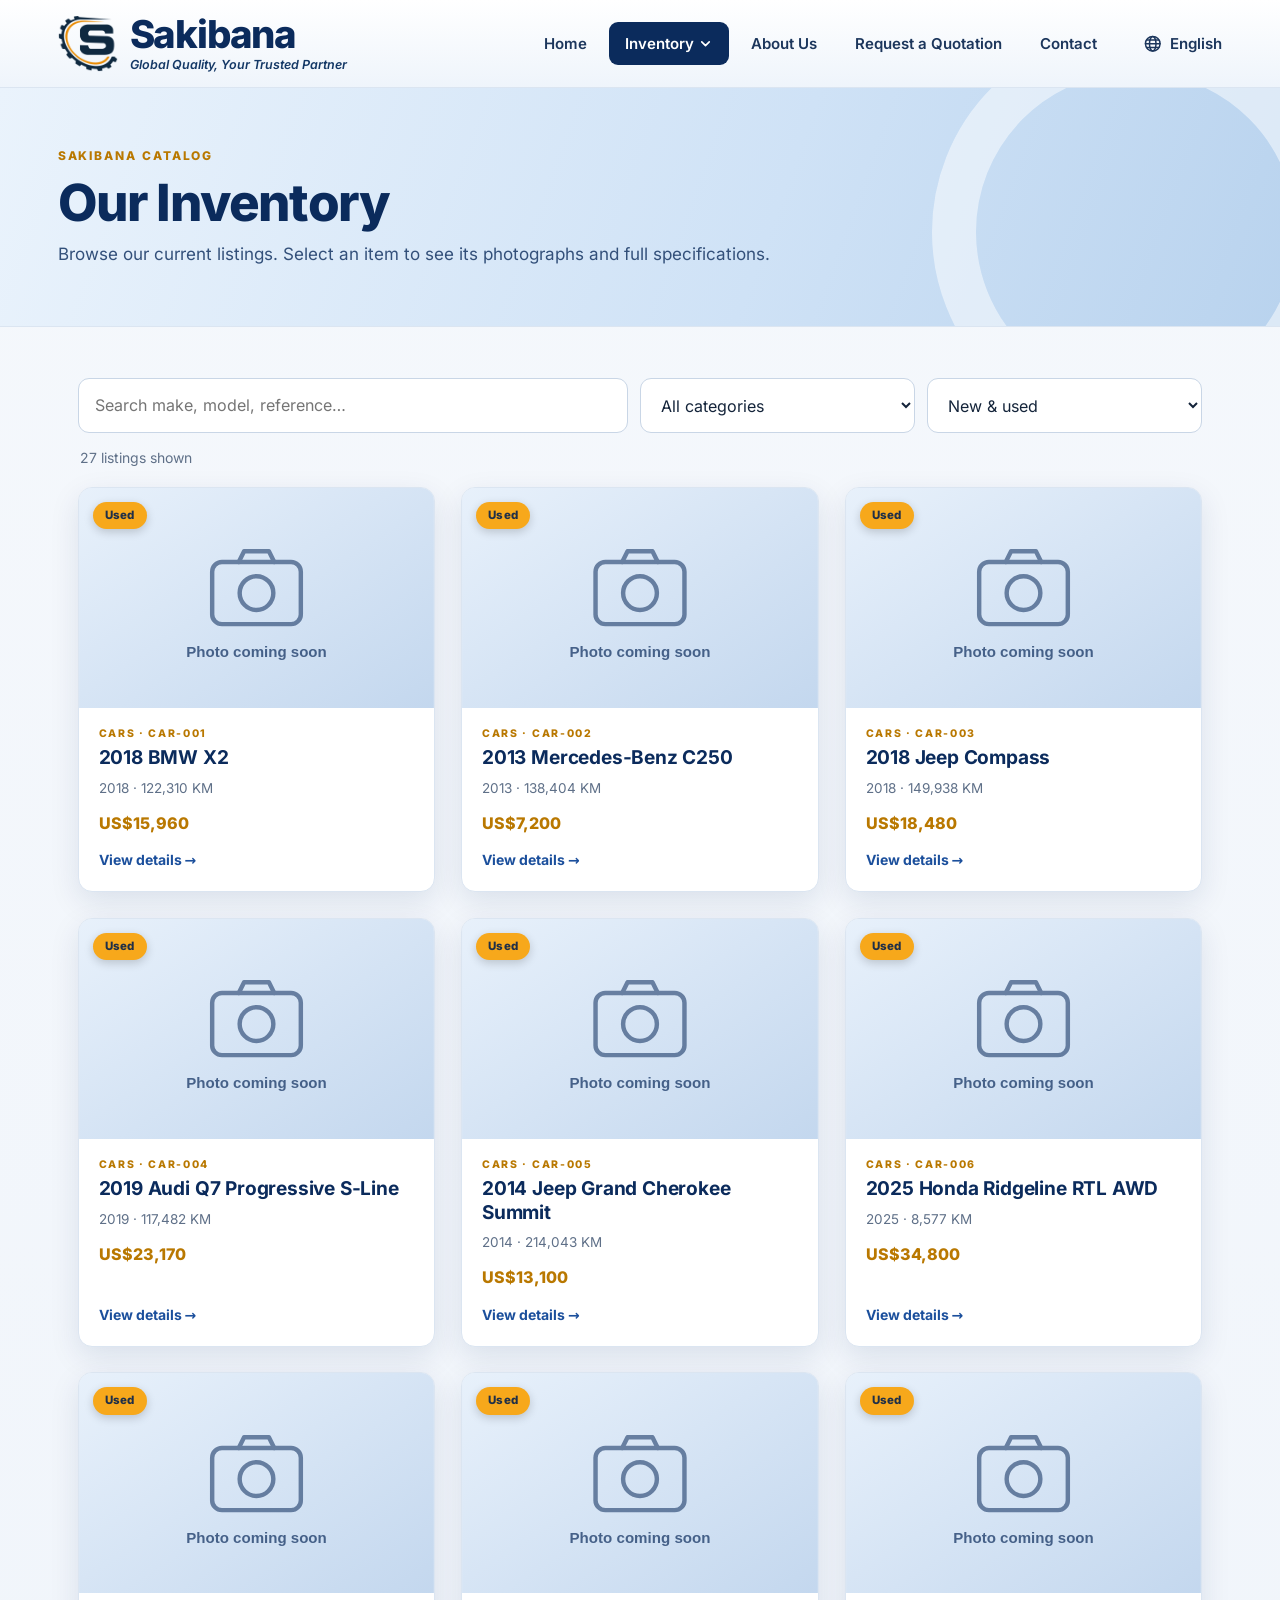
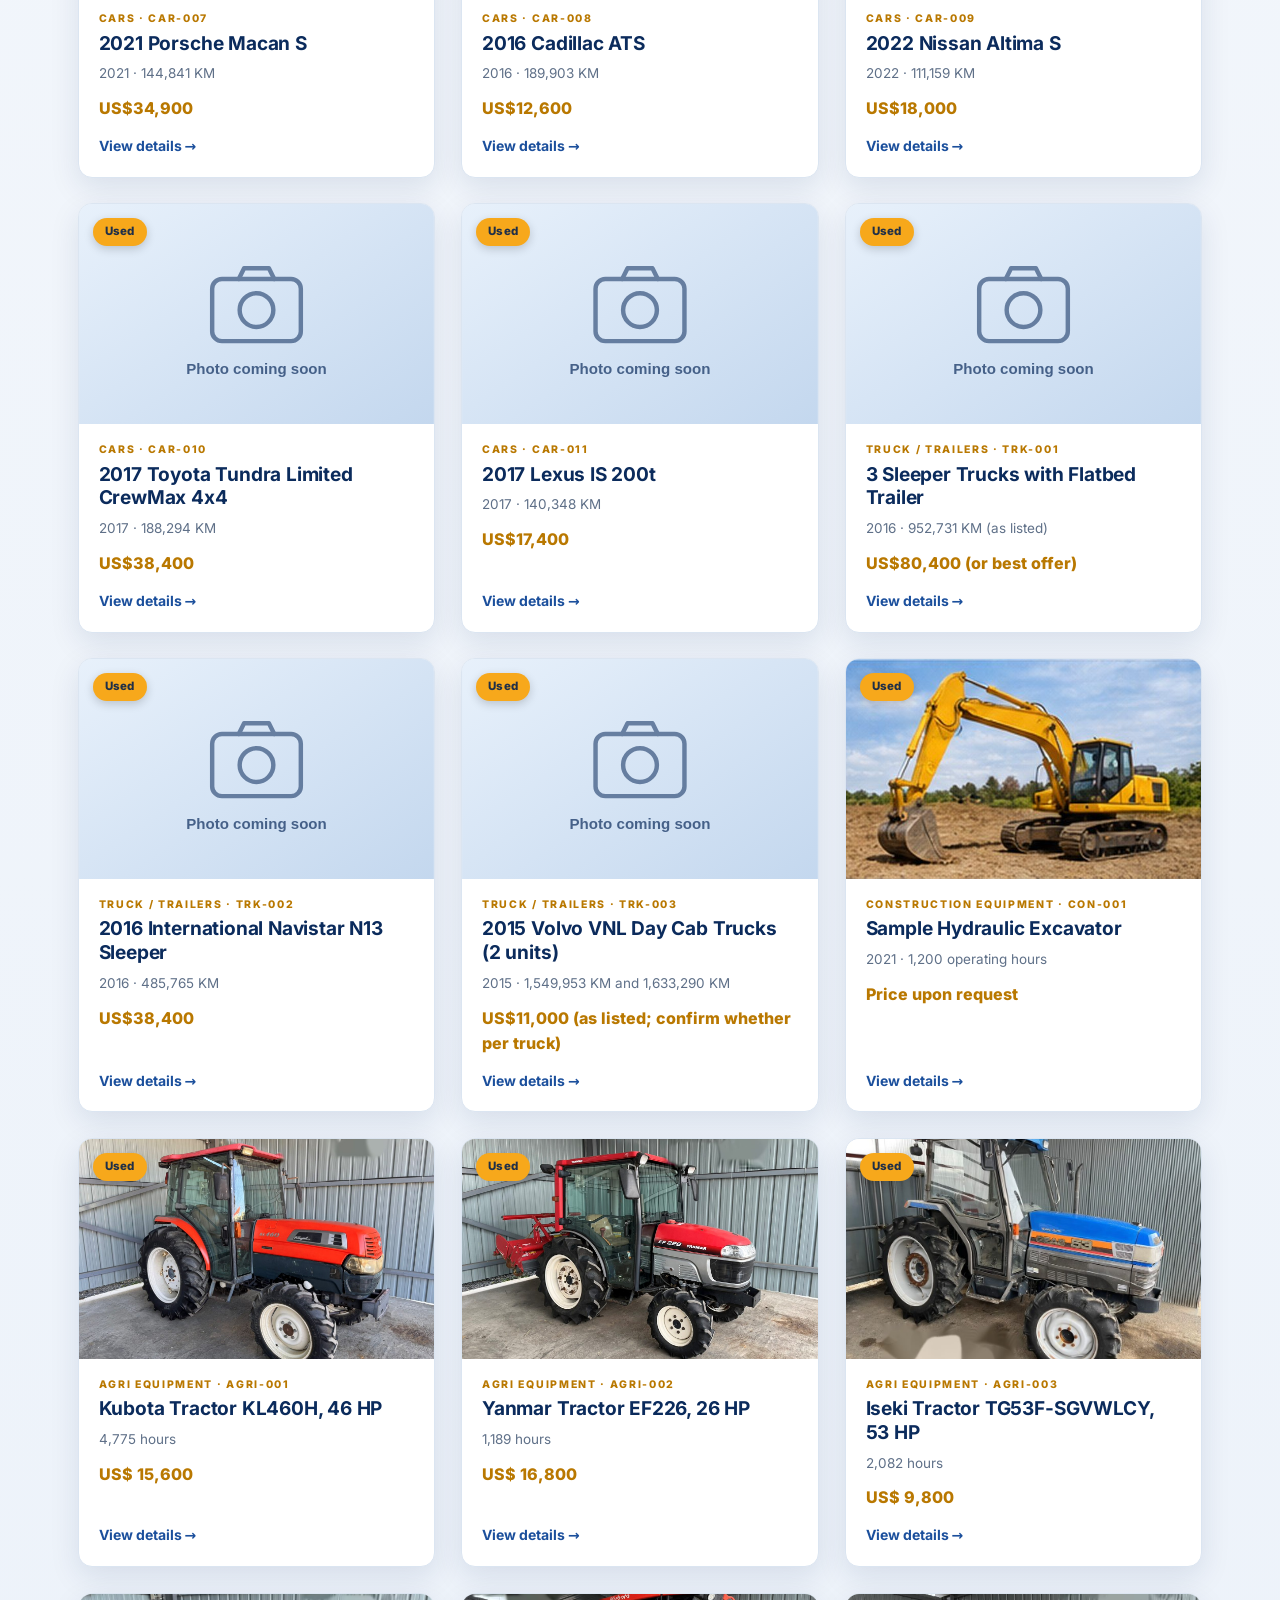
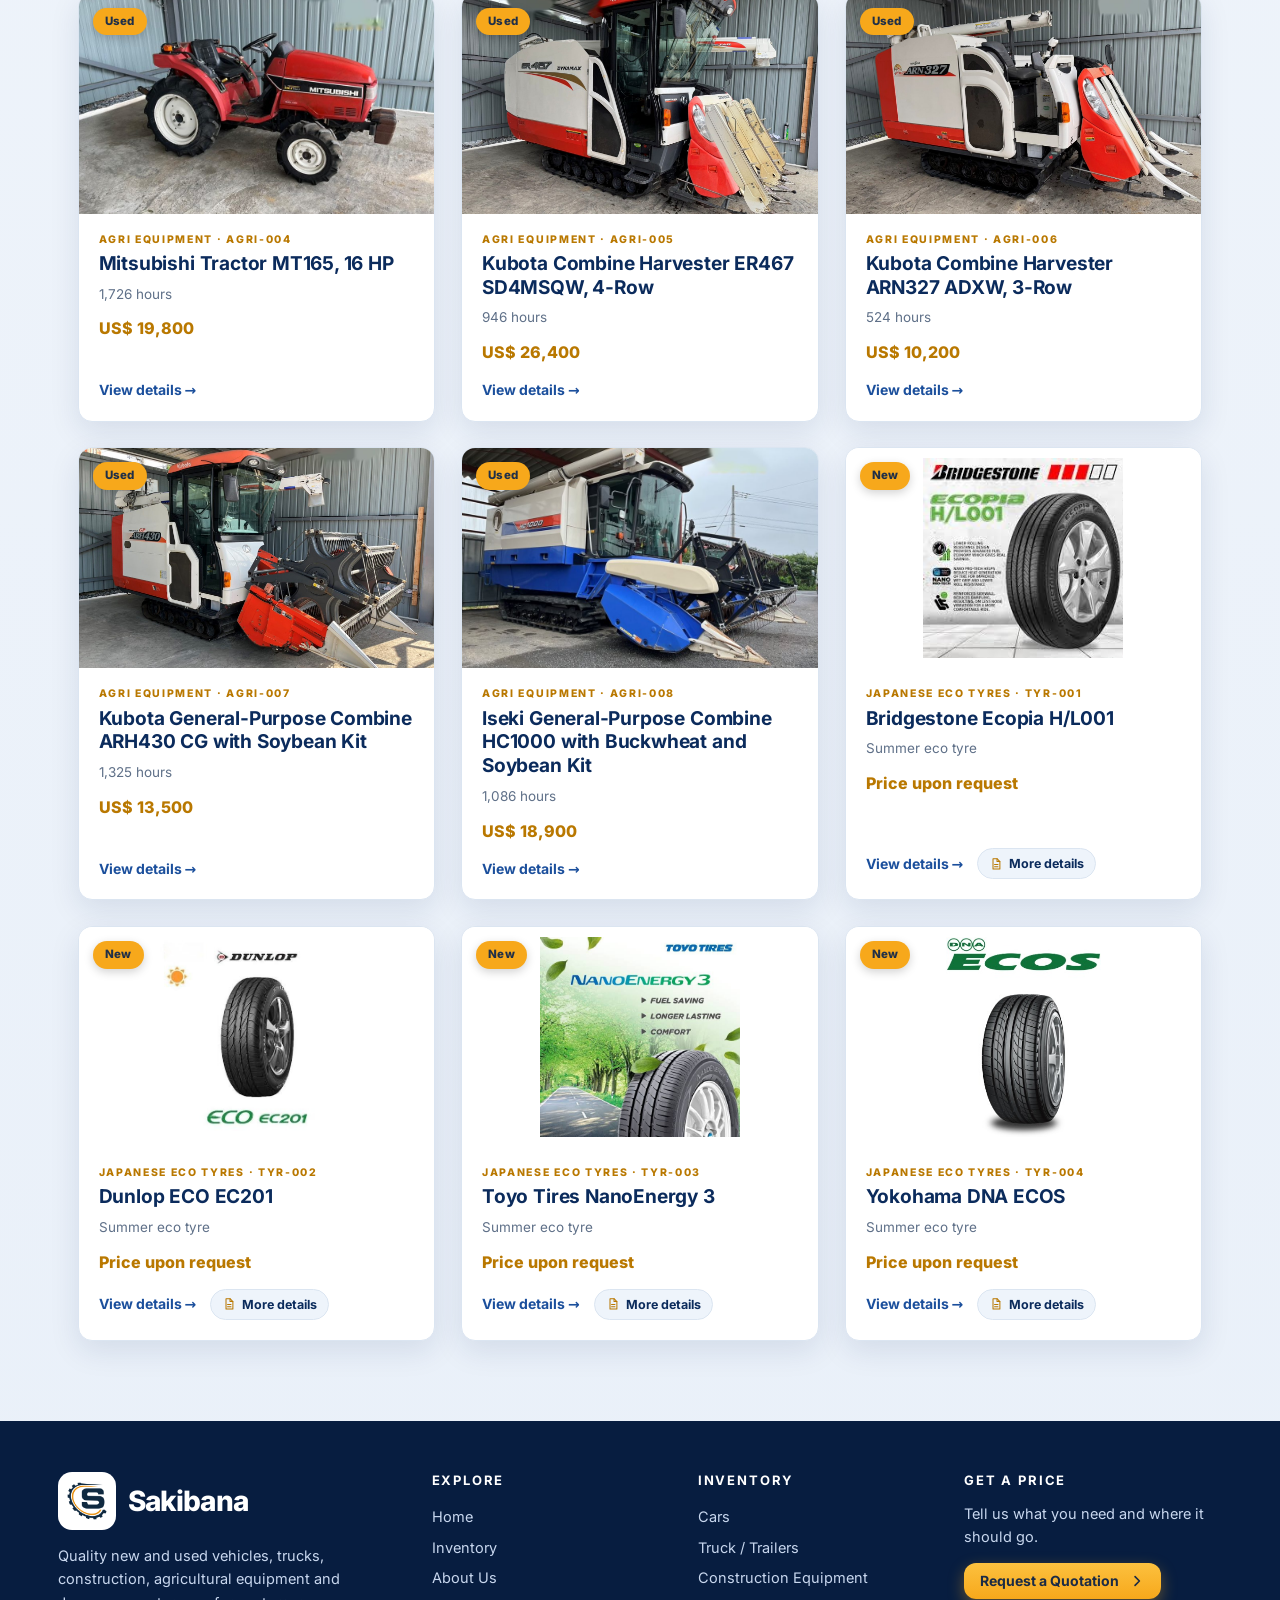
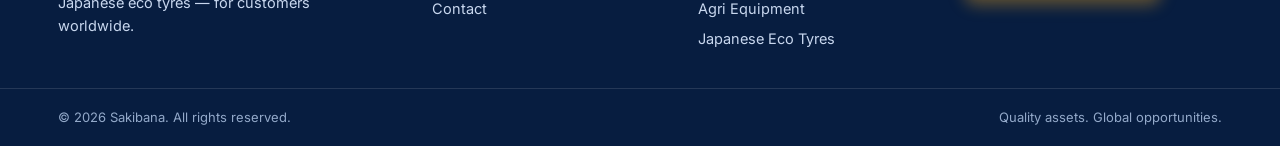
<file: inventory.html>
<!doctype html>
<html lang="en">
<head>
  <meta charset="utf-8"><meta name="viewport" content="width=device-width, initial-scale=1">
  <meta name="description" content="Browse Sakibana's vehicles and equipment.">
  <meta name="theme-color" content="#0b2b5c">
  <meta property="og:title" content="Inventory | Sakibana"><meta property="og:description" content="Browse Sakibana's vehicles and equipment."><meta property="og:type" content="website">
  <title>Inventory | Sakibana</title>
  <link rel="icon" href="favicon.png" type="image/png"><link rel="apple-touch-icon" href="favicon.png">
  <link rel="stylesheet" href="styles.css">
  <script defer src="data.js"></script><script defer src="site.js"></script>
</head>
<body>
<svg xmlns="http://www.w3.org/2000/svg" width="0" height="0" style="position:absolute" aria-hidden="true" focusable="false">
<symbol id="i-car" viewBox="0 0 24 24"><path d="M3.5 16.5v-3.2l1.9-5.1A1.8 1.8 0 0 1 7.1 7h9.8a1.8 1.8 0 0 1 1.7 1.2l1.9 5.1v3.2"/><path d="M3.5 13.5h17"/><path d="M3.5 16.5h17v2h-3.2a1.6 1.6 0 0 0-3.2 0h-4.2a1.6 1.6 0 0 0-3.2 0H3.5z"/><path d="M7 10.2h.01M17 10.2h.01"/></symbol>
<symbol id="i-truck" viewBox="0 0 24 24"><path d="M2.5 6.5h11v10h-11z"/><path d="M13.5 9.5h4.2l3.3 3.3v3.7h-7.5"/><circle cx="7" cy="17.5" r="1.9"/><circle cx="17" cy="17.5" r="1.9"/></symbol>
<symbol id="i-excavator" viewBox="0 0 24 24"><rect x="2.5" y="16" width="12.5" height="4" rx="2"/><path d="M4.5 16v-4.5h5.5l1.8 4.5"/><path d="M10.5 11.5 14 5l4.3 2.4-2.1 5.6"/><path d="m16.2 13 3.3 3.5h-4.2"/></symbol>
<symbol id="i-tractor" viewBox="0 0 24 24"><circle cx="17" cy="15.5" r="4.2"/><circle cx="6.5" cy="17.5" r="2.5"/><path d="M9 17.5h3.8M3.5 15V9.5h6.2l2.3 3.5"/><path d="M9.7 9.5V5.5h3.3l1 5"/></symbol>
<symbol id="i-tyre" viewBox="0 0 24 24"><circle cx="12" cy="12" r="9"/><circle cx="12" cy="12" r="4.6"/><circle cx="12" cy="12" r="1.1"/><path d="M12 3v4.4M12 16.6V21M3 12h4.4M16.6 12H21"/></symbol>
<symbol id="i-file" viewBox="0 0 24 24"><path d="M7 3h7l5 5v13H7z"/><path d="M14 3v5h5M9.7 13h6M9.7 17h6"/></symbol>
<symbol id="i-chevron" viewBox="0 0 24 24"><path d="m9 5.5 6.5 6.5L9 18.5"/></symbol>
<symbol id="i-caret" viewBox="0 0 24 24"><path d="m6 9.5 6 6 6-6"/></symbol>
<symbol id="i-arrow" viewBox="0 0 24 24"><path d="M4.5 12h15M13.5 6l6 6-6 6"/></symbol>
<symbol id="i-menu" viewBox="0 0 24 24"><path d="M4 7h16M4 12h16M4 17h16"/></symbol>
<symbol id="i-close" viewBox="0 0 24 24"><path d="M6 6l12 12M18 6 6 18"/></symbol>
<symbol id="i-globe" viewBox="0 0 24 24"><circle cx="12" cy="12" r="9"/><ellipse cx="12" cy="12" rx="4" ry="9"/><path d="M3 12h18M4.4 7.5h15.2M4.4 16.5h15.2"/></symbol>
<symbol id="i-shield" viewBox="0 0 24 24"><path d="M12 3 5 5.8v5.4c0 4.6 3 7.9 7 9.8 4-1.9 7-5.2 7-9.8V5.8z"/><path d="m8.8 12 2.2 2.2 4.2-4.4"/></symbol>
<symbol id="i-sliders" viewBox="0 0 24 24"><path d="M4 7h8.5M17 7h3M4 12h3.5M12 12h8M4 17h10M18.5 17H20"/><circle cx="14.7" cy="7" r="2.2"/><circle cx="9.7" cy="12" r="2.2"/><circle cx="16.2" cy="17" r="2.2"/></symbol>
<symbol id="i-headset" viewBox="0 0 24 24"><path d="M4.5 14v-2.5a7.5 7.5 0 0 1 15 0V14"/><rect x="3" y="13.5" width="4" height="6" rx="1.8"/><rect x="17" y="13.5" width="4" height="6" rx="1.8"/><path d="M19 19.5c0 1.6-2.2 2-5 2"/></symbol>
<symbol id="i-mail" viewBox="0 0 24 24"><rect x="3" y="5" width="18" height="14" rx="2.5"/><path d="m3.5 7.5 8.5 6 8.5-6"/></symbol>
<symbol id="i-phone" viewBox="0 0 24 24"><path d="M6.6 3.5h3l1.4 4-2 1.3a11 11 0 0 0 5.2 5.2l1.3-2 4 1.4v3a2 2 0 0 1-2.2 2A15.5 15.5 0 0 1 4.6 5.7a2 2 0 0 1 2-2.2z"/></symbol>
<symbol id="i-clock" viewBox="0 0 24 24"><circle cx="12" cy="12" r="9"/><path d="M12 7v5l3.2 2"/></symbol>
<symbol id="i-pin" viewBox="0 0 24 24"><path d="M12 21s-6.5-5.6-6.5-11a6.5 6.5 0 0 1 13 0c0 5.4-6.5 11-6.5 11z"/><circle cx="12" cy="10" r="2.4"/></symbol>
</svg>
<header class="site-header" id="top">
  <a class="brand" href="index.html" aria-label="Sakibana — home">
    <img class="brand-mark" src="logo.png" alt="" width="62" height="58">
    <span class="brand-text"><span class="brand-name">Sakibana</span><span class="brand-tag">Global Quality, Your Trusted Partner</span></span>
  </a>
  <button class="menu-toggle" type="button" aria-label="Toggle navigation" aria-expanded="false" aria-controls="site-nav"><svg class="i i-menu"><use href="#i-menu"/></svg><svg class="i i-close"><use href="#i-close"/></svg></button>
  <nav class="nav" id="site-nav" aria-label="Main">
    <a href="index.html">Home</a>
    <div class="has-dropdown">
      <a class="active" href="inventory.html">Inventory <svg class="i caret"><use href="#i-caret"/></svg></a>
      <div class="dropdown"><a href="inventory.html?category=cars"><svg class="i"><use href="#i-car"/></svg><span>Cars</span></a><a href="inventory.html?category=trucks-trailers"><svg class="i"><use href="#i-truck"/></svg><span>Truck / Trailers</span></a><a href="inventory.html?category=construction"><svg class="i"><use href="#i-excavator"/></svg><span>Construction Equipment</span></a><a href="inventory.html?category=agri"><svg class="i"><use href="#i-tractor"/></svg><span>Agri Equipment</span></a><a href="inventory.html?category=tyres"><svg class="i"><use href="#i-tyre"/></svg><span>Japanese Eco Tyres</span></a></div>
    </div>
    <a href="about.html">About Us</a>
    <a href="quote.html">Request a Quotation</a>
    <a href="contact.html">Contact</a>
  </nav>
  <div class="language" title="Website language"><svg class="i"><use href="#i-globe"/></svg><span>English</span></div>
</header>
<section class="page-banner"><div class="banner-inner"><p class="eyebrow">SAKIBANA CATALOG</p><h1>Our Inventory</h1><p class="intro">Browse our current listings. Select an item to see its photographs and full specifications.</p></div></section>
<main class="page">
  <div class="filters">
    <input id="search" type="search" placeholder="Search make, model, reference…" aria-label="Search inventory">
    <select id="category-filter" aria-label="Filter by category"><option value="all">All categories</option></select>
    <select id="condition-filter" aria-label="Filter by condition"><option value="all">New &amp; used</option><option>New</option><option>Used</option></select>
  </div>
  <p class="results-count" id="results-count" aria-live="polite"></p>
  <div class="product-grid" id="inventory-grid"></div>
</main>
<footer class="footer">
  <div class="footer-top">
    <div class="footer-about">
      <a class="footer-logo" href="index.html" aria-label="Sakibana — home"><span class="footer-mark"><img src="logo.png" alt="" width="46" height="43"></span><span>Sakibana</span></a>
      <p>Quality new and used vehicles, trucks, construction, agricultural equipment and Japanese eco tyres — for customers worldwide.</p>
    </div>
    <div><h4>Explore</h4><a href="index.html">Home</a><a href="inventory.html">Inventory</a><a href="about.html">About Us</a><a href="contact.html">Contact</a></div>
    <div><h4>Inventory</h4><a href="inventory.html?category=cars">Cars</a><a href="inventory.html?category=trucks-trailers">Truck / Trailers</a><a href="inventory.html?category=construction">Construction Equipment</a><a href="inventory.html?category=agri">Agri Equipment</a><a href="inventory.html?category=tyres">Japanese Eco Tyres</a></div>
    <div><h4>Get a price</h4><p>Tell us what you need and where it should go.</p><a class="btn btn-gold btn-sm" href="quote.html">Request a Quotation <svg class="i"><use href="#i-chevron"/></svg></a></div>
  </div>
  <div class="footer-bottom"><span>© <span id="year">2026</span> Sakibana. All rights reserved.</span><span>Quality assets. Global opportunities.</span></div>
</footer>
</body>
</html>
</file>
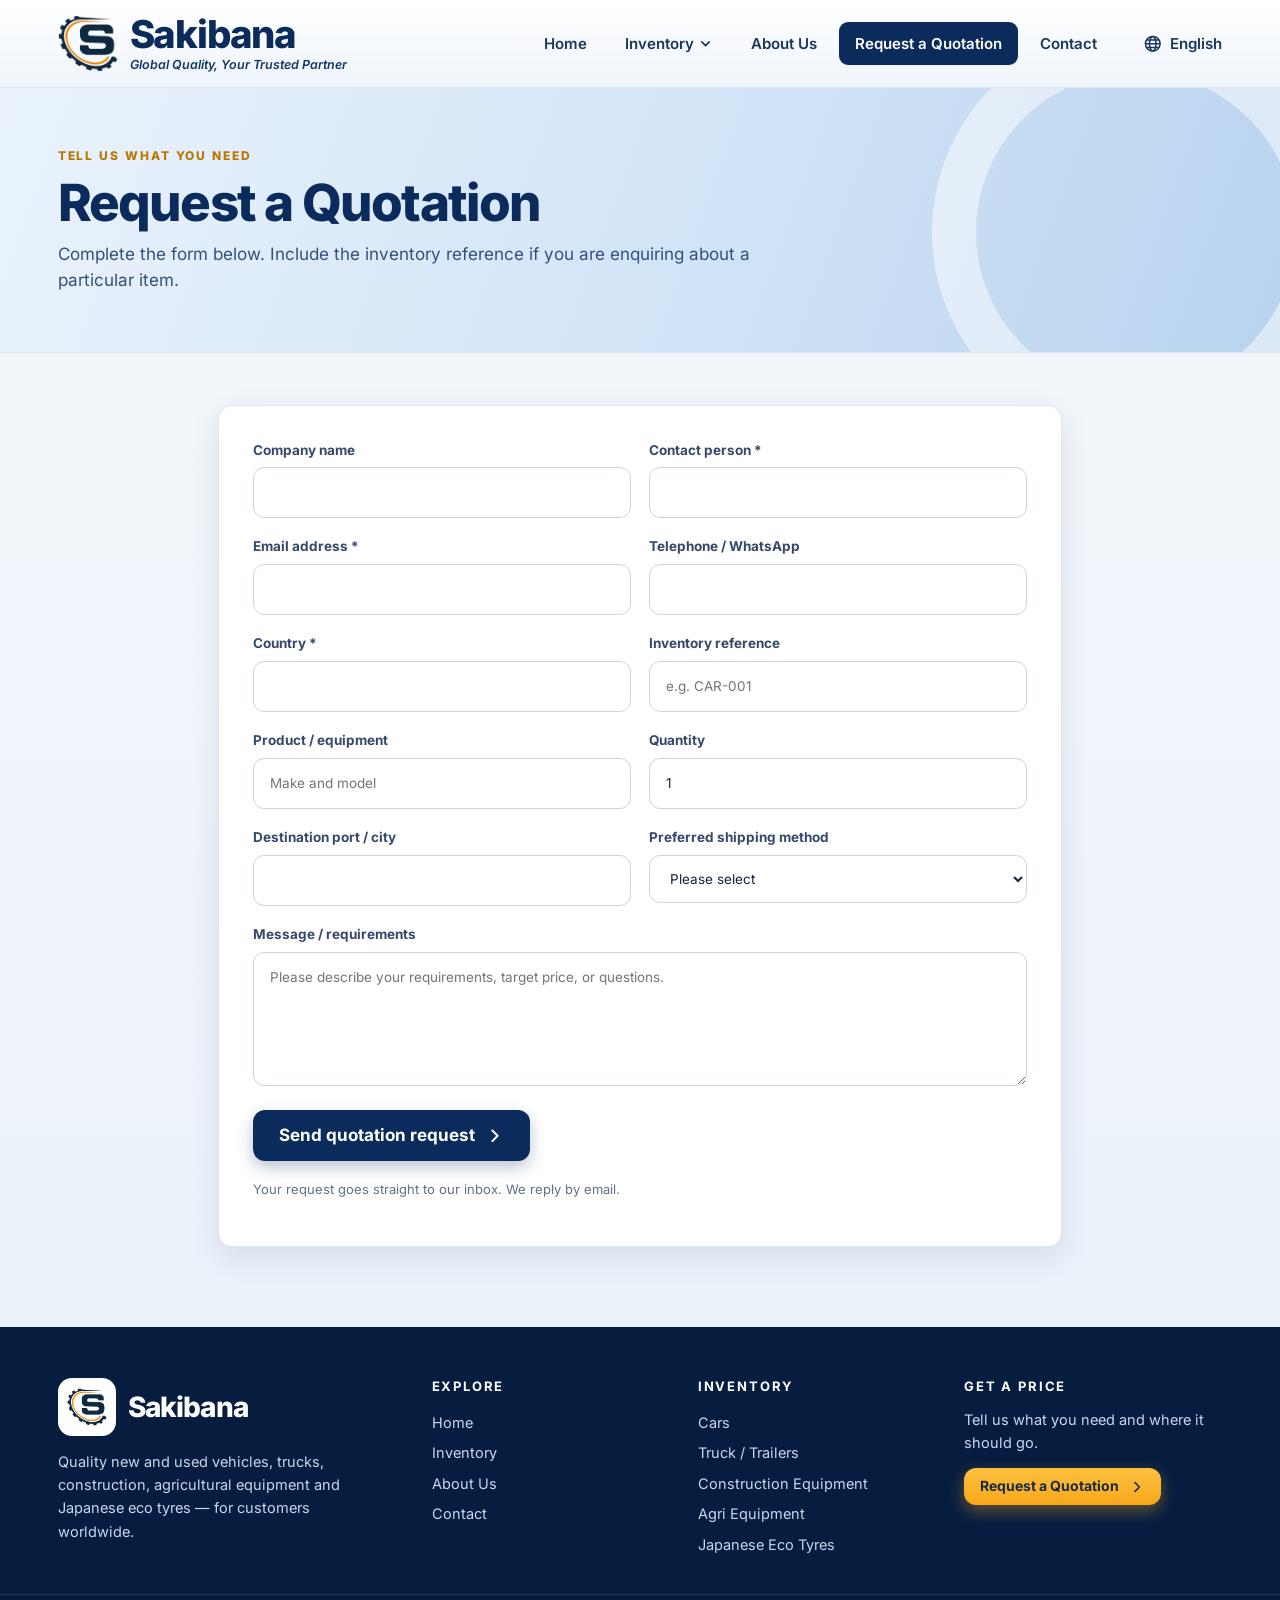
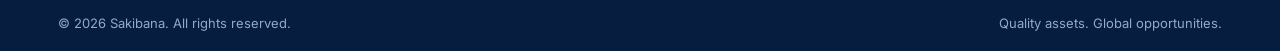
<file: quote.html>
<!doctype html>
<html lang="en">
<head>
  <meta charset="utf-8"><meta name="viewport" content="width=device-width, initial-scale=1">
  <meta name="description" content="Request a quotation from Sakibana.">
  <meta name="theme-color" content="#0b2b5c">
  <meta property="og:title" content="Request a Quotation | Sakibana"><meta property="og:description" content="Request a quotation from Sakibana."><meta property="og:type" content="website">
  <title>Request a Quotation | Sakibana</title>
  <link rel="icon" href="favicon.png" type="image/png"><link rel="apple-touch-icon" href="favicon.png">
  <link rel="stylesheet" href="styles.css">
  <script defer src="data.js"></script><script defer src="site.js"></script>
</head>
<body>
<svg xmlns="http://www.w3.org/2000/svg" width="0" height="0" style="position:absolute" aria-hidden="true" focusable="false">
<symbol id="i-car" viewBox="0 0 24 24"><path d="M3.5 16.5v-3.2l1.9-5.1A1.8 1.8 0 0 1 7.1 7h9.8a1.8 1.8 0 0 1 1.7 1.2l1.9 5.1v3.2"/><path d="M3.5 13.5h17"/><path d="M3.5 16.5h17v2h-3.2a1.6 1.6 0 0 0-3.2 0h-4.2a1.6 1.6 0 0 0-3.2 0H3.5z"/><path d="M7 10.2h.01M17 10.2h.01"/></symbol>
<symbol id="i-truck" viewBox="0 0 24 24"><path d="M2.5 6.5h11v10h-11z"/><path d="M13.5 9.5h4.2l3.3 3.3v3.7h-7.5"/><circle cx="7" cy="17.5" r="1.9"/><circle cx="17" cy="17.5" r="1.9"/></symbol>
<symbol id="i-excavator" viewBox="0 0 24 24"><rect x="2.5" y="16" width="12.5" height="4" rx="2"/><path d="M4.5 16v-4.5h5.5l1.8 4.5"/><path d="M10.5 11.5 14 5l4.3 2.4-2.1 5.6"/><path d="m16.2 13 3.3 3.5h-4.2"/></symbol>
<symbol id="i-tractor" viewBox="0 0 24 24"><circle cx="17" cy="15.5" r="4.2"/><circle cx="6.5" cy="17.5" r="2.5"/><path d="M9 17.5h3.8M3.5 15V9.5h6.2l2.3 3.5"/><path d="M9.7 9.5V5.5h3.3l1 5"/></symbol>
<symbol id="i-tyre" viewBox="0 0 24 24"><circle cx="12" cy="12" r="9"/><circle cx="12" cy="12" r="4.6"/><circle cx="12" cy="12" r="1.1"/><path d="M12 3v4.4M12 16.6V21M3 12h4.4M16.6 12H21"/></symbol>
<symbol id="i-file" viewBox="0 0 24 24"><path d="M7 3h7l5 5v13H7z"/><path d="M14 3v5h5M9.7 13h6M9.7 17h6"/></symbol>
<symbol id="i-chevron" viewBox="0 0 24 24"><path d="m9 5.5 6.5 6.5L9 18.5"/></symbol>
<symbol id="i-caret" viewBox="0 0 24 24"><path d="m6 9.5 6 6 6-6"/></symbol>
<symbol id="i-arrow" viewBox="0 0 24 24"><path d="M4.5 12h15M13.5 6l6 6-6 6"/></symbol>
<symbol id="i-menu" viewBox="0 0 24 24"><path d="M4 7h16M4 12h16M4 17h16"/></symbol>
<symbol id="i-close" viewBox="0 0 24 24"><path d="M6 6l12 12M18 6 6 18"/></symbol>
<symbol id="i-globe" viewBox="0 0 24 24"><circle cx="12" cy="12" r="9"/><ellipse cx="12" cy="12" rx="4" ry="9"/><path d="M3 12h18M4.4 7.5h15.2M4.4 16.5h15.2"/></symbol>
<symbol id="i-shield" viewBox="0 0 24 24"><path d="M12 3 5 5.8v5.4c0 4.6 3 7.9 7 9.8 4-1.9 7-5.2 7-9.8V5.8z"/><path d="m8.8 12 2.2 2.2 4.2-4.4"/></symbol>
<symbol id="i-sliders" viewBox="0 0 24 24"><path d="M4 7h8.5M17 7h3M4 12h3.5M12 12h8M4 17h10M18.5 17H20"/><circle cx="14.7" cy="7" r="2.2"/><circle cx="9.7" cy="12" r="2.2"/><circle cx="16.2" cy="17" r="2.2"/></symbol>
<symbol id="i-headset" viewBox="0 0 24 24"><path d="M4.5 14v-2.5a7.5 7.5 0 0 1 15 0V14"/><rect x="3" y="13.5" width="4" height="6" rx="1.8"/><rect x="17" y="13.5" width="4" height="6" rx="1.8"/><path d="M19 19.5c0 1.6-2.2 2-5 2"/></symbol>
<symbol id="i-mail" viewBox="0 0 24 24"><rect x="3" y="5" width="18" height="14" rx="2.5"/><path d="m3.5 7.5 8.5 6 8.5-6"/></symbol>
<symbol id="i-phone" viewBox="0 0 24 24"><path d="M6.6 3.5h3l1.4 4-2 1.3a11 11 0 0 0 5.2 5.2l1.3-2 4 1.4v3a2 2 0 0 1-2.2 2A15.5 15.5 0 0 1 4.6 5.7a2 2 0 0 1 2-2.2z"/></symbol>
<symbol id="i-clock" viewBox="0 0 24 24"><circle cx="12" cy="12" r="9"/><path d="M12 7v5l3.2 2"/></symbol>
<symbol id="i-pin" viewBox="0 0 24 24"><path d="M12 21s-6.5-5.6-6.5-11a6.5 6.5 0 0 1 13 0c0 5.4-6.5 11-6.5 11z"/><circle cx="12" cy="10" r="2.4"/></symbol>
</svg>
<header class="site-header" id="top">
  <a class="brand" href="index.html" aria-label="Sakibana — home">
    <img class="brand-mark" src="logo.png" alt="" width="62" height="58">
    <span class="brand-text"><span class="brand-name">Sakibana</span><span class="brand-tag">Global Quality, Your Trusted Partner</span></span>
  </a>
  <button class="menu-toggle" type="button" aria-label="Toggle navigation" aria-expanded="false" aria-controls="site-nav"><svg class="i i-menu"><use href="#i-menu"/></svg><svg class="i i-close"><use href="#i-close"/></svg></button>
  <nav class="nav" id="site-nav" aria-label="Main">
    <a href="index.html">Home</a>
    <div class="has-dropdown">
      <a href="inventory.html">Inventory <svg class="i caret"><use href="#i-caret"/></svg></a>
      <div class="dropdown"><a href="inventory.html?category=cars"><svg class="i"><use href="#i-car"/></svg><span>Cars</span></a><a href="inventory.html?category=trucks-trailers"><svg class="i"><use href="#i-truck"/></svg><span>Truck / Trailers</span></a><a href="inventory.html?category=construction"><svg class="i"><use href="#i-excavator"/></svg><span>Construction Equipment</span></a><a href="inventory.html?category=agri"><svg class="i"><use href="#i-tractor"/></svg><span>Agri Equipment</span></a><a href="inventory.html?category=tyres"><svg class="i"><use href="#i-tyre"/></svg><span>Japanese Eco Tyres</span></a></div>
    </div>
    <a href="about.html">About Us</a>
    <a class="active" href="quote.html">Request a Quotation</a>
    <a href="contact.html">Contact</a>
  </nav>
  <div class="language" title="Website language"><svg class="i"><use href="#i-globe"/></svg><span>English</span></div>
</header>
<section class="page-banner"><div class="banner-inner"><p class="eyebrow">TELL US WHAT YOU NEED</p><h1>Request a Quotation</h1><p class="intro">Complete the form below. Include the inventory reference if you are enquiring about a particular item.</p></div></section>
<main class="page narrow">
<form id="quote-form" class="quote-form"><input type="checkbox" name="botcheck" class="hp" tabindex="-1" autocomplete="off" aria-hidden="true"><div class="form-grid">
<label>Company name<input name="company" autocomplete="organization"></label><label>Contact person *<input name="name" required autocomplete="name"></label>
<label>Email address *<input type="email" name="email" required autocomplete="email"></label><label>Telephone / WhatsApp<input name="phone" autocomplete="tel"></label>
<label>Country *<input name="country" required autocomplete="country-name"></label><label>Inventory reference<input name="reference" id="quote-reference" placeholder="e.g. CAR-001"></label>
<label>Product / equipment<input name="product" id="quote-product" placeholder="Make and model"></label><label>Quantity<input name="quantity" type="number" min="1" value="1"></label>
<label>Destination port / city<input name="destination"></label><label>Preferred shipping method<select name="shipping"><option value="">Please select</option><option>Sea freight</option><option>Air freight</option><option>Land transport</option><option>Advice requested</option></select></label>
<label class="full">Message / requirements<textarea name="message" rows="5" placeholder="Please describe your requirements, target price, or questions."></textarea></label>
</div><button class="btn btn-primary btn-lg" type="submit">Send quotation request <svg class="i"><use href="#i-chevron"/></svg></button><p class="form-note" id="form-note" role="status" aria-live="polite">Your request goes straight to our inbox. We reply by email.</p></form>
</main>
<footer class="footer">
  <div class="footer-top">
    <div class="footer-about">
      <a class="footer-logo" href="index.html" aria-label="Sakibana — home"><span class="footer-mark"><img src="logo.png" alt="" width="46" height="43"></span><span>Sakibana</span></a>
      <p>Quality new and used vehicles, trucks, construction, agricultural equipment and Japanese eco tyres — for customers worldwide.</p>
    </div>
    <div><h4>Explore</h4><a href="index.html">Home</a><a href="inventory.html">Inventory</a><a href="about.html">About Us</a><a href="contact.html">Contact</a></div>
    <div><h4>Inventory</h4><a href="inventory.html?category=cars">Cars</a><a href="inventory.html?category=trucks-trailers">Truck / Trailers</a><a href="inventory.html?category=construction">Construction Equipment</a><a href="inventory.html?category=agri">Agri Equipment</a><a href="inventory.html?category=tyres">Japanese Eco Tyres</a></div>
    <div><h4>Get a price</h4><p>Tell us what you need and where it should go.</p><a class="btn btn-gold btn-sm" href="quote.html">Request a Quotation <svg class="i"><use href="#i-chevron"/></svg></a></div>
  </div>
  <div class="footer-bottom"><span>© <span id="year">2026</span> Sakibana. All rights reserved.</span><span>Quality assets. Global opportunities.</span></div>
</footer>
</body>
</html>
</file>
<file: styles.css>
/* =====================================================================
   SAKIBANA — site styles
   Colours and fonts are defined once below (":root"). Change them there.
   ===================================================================== */

/* Fonts are stored in fonts (Inter) so the site needs no external download */
@font-face{font-family:"Inter";font-weight:400;font-style:normal;font-display:swap;src:url(inter-400.woff2) format("woff2")}
@font-face{font-family:"Inter";font-weight:500;font-style:normal;font-display:swap;src:url(inter-500.woff2) format("woff2")}
@font-face{font-family:"Inter";font-weight:600;font-style:normal;font-display:swap;src:url(inter-600.woff2) format("woff2")}
@font-face{font-family:"Inter";font-weight:700;font-style:normal;font-display:swap;src:url(inter-700.woff2) format("woff2")}
@font-face{font-family:"Inter";font-weight:800;font-style:normal;font-display:swap;src:url(inter-800.woff2) format("woff2")}
@font-face{font-family:"Inter";font-weight:500;font-style:italic;font-display:swap;src:url(inter-500-italic.woff2) format("woff2")}
@font-face{font-family:"Inter";font-weight:600;font-style:italic;font-display:swap;src:url(inter-600-italic.woff2) format("woff2")}
@font-face{font-family:"Inter";font-weight:700;font-style:italic;font-display:swap;src:url(inter-700-italic.woff2) format("woff2")}

:root{
  --navy:#0b2b5c;        /* main dark blue (headings, label bars, footer) */
  --navy-deep:#071d40;
  --blue:#1b4f9c;
  --gold:#f7a81b;        /* buttons / accents */
  --gold-light:#fcc13f;
  --gold-dark:#b97800;
  --ink:#14243a;
  --muted:#5f7088;
  --line:#dbe5f1;
  --pale:#eef4fb;
  --white:#fff;
  --radius:14px;
  --shadow:0 10px 30px rgba(11,43,92,.10);
  --shadow-lg:0 18px 44px rgba(11,43,92,.18);
  --font:"Inter",system-ui,-apple-system,"Segoe UI",Roboto,Arial,sans-serif;
  --pad:clamp(18px,4.5vw,72px);
}

*{box-sizing:border-box}
html{scroll-behavior:smooth}
body{margin:0;color:var(--ink);font-family:var(--font);font-size:16px;line-height:1.55;background:linear-gradient(180deg,#f5f8fc 0%,#e9f0f9 100%);-webkit-font-smoothing:antialiased}
img{max-width:100%}
a{color:inherit;text-decoration:none}
h1,h2,h3,h4{margin:0}

/* ---------- icons ---------- */
.i{width:1.3em;height:1.3em;fill:none;stroke:currentColor;stroke-width:1.8;stroke-linecap:round;stroke-linejoin:round;flex:none;vertical-align:middle}

/* ---------- buttons ---------- */
.btn{display:inline-flex;align-items:center;justify-content:center;gap:10px;padding:13px 22px;border-radius:12px;font:700 15px/1.2 var(--font);border:0;cursor:pointer;transition:transform .18s,box-shadow .18s,filter .18s;white-space:nowrap}
.btn:hover{transform:translateY(-2px)}
.btn:focus-visible{outline:3px solid #7fb2ff;outline-offset:2px}
.btn .i{width:1.15em;height:1.15em;stroke-width:2.4}
.btn-gold{background:linear-gradient(180deg,var(--gold-light),var(--gold));color:#1b2b45;box-shadow:0 6px 16px rgba(247,168,27,.38)}
.btn-gold:hover{box-shadow:0 10px 22px rgba(247,168,27,.5);filter:brightness(1.03)}
.btn-primary{background:var(--navy);color:#fff;box-shadow:0 6px 16px rgba(11,43,92,.28)}
.btn-primary:hover{background:var(--blue)}
.btn-outline{background:#fff;color:var(--navy);border:2px solid var(--navy)}
.btn-outline:hover{background:var(--navy);color:#fff}
.btn-lg{padding:15px 26px;font-size:17px}
.btn-sm{padding:10px 16px;font-size:14px}

/* =====================================================================
   HEADER
   ===================================================================== */
.site-header{position:sticky;top:0;z-index:50;display:flex;align-items:center;gap:20px;min-height:88px;padding:8px var(--pad);background:linear-gradient(180deg,rgba(255,255,255,.97),rgba(238,244,251,.97));backdrop-filter:blur(8px);border-bottom:1px solid var(--line);transition:box-shadow .2s}
.site-header.scrolled{box-shadow:0 6px 24px rgba(11,43,92,.12)}
.brand{display:flex;align-items:center;gap:12px;flex:none}
.brand-mark{display:block;width:60px;height:auto}
.brand-text{display:flex;flex-direction:column;line-height:1}
.brand-name{font:800 clamp(30px,3vw,40px)/1 var(--font);letter-spacing:-1.2px;color:var(--navy)}
.brand-tag{margin-top:5px;font:600 italic 12.5px/1.1 var(--font);color:#143866}
.nav{display:flex;align-items:center;gap:6px;margin-left:auto}
.nav>a,.has-dropdown>a{display:inline-flex;align-items:center;gap:4px;padding:10px 16px;border-radius:9px;font-weight:600;font-size:15px;color:#1c365c;transition:background .15s,color .15s}
.nav>a:hover,.has-dropdown>a:hover{background:rgba(11,43,92,.07)}
.nav a.active{background:var(--navy);color:#fff}
.caret{width:1em;height:1em;stroke-width:2.6}
.has-dropdown{position:relative}
.dropdown{position:absolute;top:100%;left:0;min-width:250px;padding:8px;margin-top:6px;background:#fff;border:1px solid var(--line);border-radius:14px;box-shadow:var(--shadow-lg);opacity:0;visibility:hidden;transform:translateY(6px);transition:.18s}
.dropdown::before{content:"";position:absolute;left:0;right:0;top:-8px;height:8px}
.has-dropdown:hover .dropdown,.has-dropdown:focus-within .dropdown{opacity:1;visibility:visible;transform:none}
.dropdown a{display:flex;align-items:center;gap:12px;padding:11px 14px;border-radius:9px;font-weight:600;font-size:14.5px;color:var(--navy)}
.dropdown a .i{color:var(--gold-dark)}
.dropdown a:hover{background:var(--pale)}
.language{display:flex;align-items:center;gap:8px;margin-left:10px;font-weight:600;font-size:15px;color:#1c365c;white-space:nowrap}
.menu-toggle{display:none;margin-left:auto;width:46px;height:46px;border:1px solid var(--line);border-radius:12px;background:#fff;color:var(--navy);cursor:pointer;align-items:center;justify-content:center}
.menu-toggle .i{width:24px;height:24px}
.menu-toggle .i-close{display:none}
.menu-toggle[aria-expanded="true"] .i-menu{display:none}
.menu-toggle[aria-expanded="true"] .i-close{display:block}

/* =====================================================================
   HOME — HERO  (photo + text, scales like your design mock-up)
   ===================================================================== */
.hero{position:relative;display:flex;align-items:center;aspect-ratio:1536/321;min-height:268px;padding:0 var(--pad);background:#cfe3f6 url(hero.jpg) center/cover no-repeat;overflow:hidden}
.hero-copy{position:relative;z-index:1;max-width:44%}
.hero h1{font:800 clamp(46px,5.35vw,100px)/1 var(--font);letter-spacing:-.045em;color:var(--navy);margin:0 0 .12em -.04em}
.hero-sub{margin:0 0 .5em;font:700 italic clamp(19px,1.95vw,36px)/1.2 var(--font);color:#0e2c5e;letter-spacing:-.01em}
.hero-tag{margin:0 0 1.15em;font:500 italic clamp(14px,1.3vw,24px)/1.3 var(--font);color:#16325f}
.hero-tag b{color:var(--gold-dark);margin:0 .25em}
.hero .btn-lg{font-size:clamp(14px,1.15vw,19px);padding:.85em 1.7em}
.hero-photo{display:none}

/* =====================================================================
   SECTIONS
   ===================================================================== */
.section{padding:clamp(38px,5vw,64px) var(--pad) clamp(20px,3vw,34px)}
.title-line{display:flex;align-items:center;justify-content:center;gap:clamp(14px,2vw,26px);margin:0 0 28px;font:800 clamp(27px,2.8vw,38px)/1.15 var(--font);letter-spacing:-.025em;color:var(--navy);text-align:center}
.title-line::before,.title-line::after{content:"";height:3px;width:clamp(34px,9vw,150px);border-radius:3px;background:linear-gradient(90deg,transparent,var(--gold))}
.title-line::after{background:linear-gradient(90deg,var(--gold),transparent)}
.section-sub{margin:-16px 0 26px;text-align:center;color:var(--muted)}
.center{text-align:center;margin:34px 0 0}

/* ---------- category cards ---------- */
.category-grid{display:grid;grid-template-columns:repeat(5,minmax(0,1fr));gap:clamp(12px,1.4vw,22px);max-width:1400px;margin:0 auto}
.category-card{display:flex;flex-direction:column;overflow:hidden;border-radius:var(--radius);background:var(--navy);box-shadow:var(--shadow);transition:transform .22s,box-shadow .22s}
.category-card:hover{transform:translateY(-6px);box-shadow:var(--shadow-lg)}
.category-photo{display:block;aspect-ratio:1.7/1;overflow:hidden;background:#cfdceb}
.category-photo img{display:block;width:100%;height:100%;object-fit:cover;transition:transform .5s}
.category-card:hover .category-photo img{transform:scale(1.07)}
.category-label{display:flex;align-items:center;gap:11px;min-height:68px;padding:12px 16px;color:#fff;font:700 clamp(14px,1.1vw,17px)/1.2 var(--font)}
.category-label>.i{width:30px;height:30px;flex:none;color:#fff}
.category-label>span{flex:1}
.category-label .chev{width:20px;height:20px;stroke-width:2.6;opacity:.85;transition:transform .2s}
.category-card:hover .chev{transform:translateX(4px);opacity:1}

/* ---------- why choose ---------- */
.why-wrap{padding:clamp(12px,2vw,24px) var(--pad) clamp(26px,3vw,42px)}
.why{display:grid;grid-template-columns:1.1fr repeat(4,1fr);align-items:center;max-width:1400px;margin:0 auto;background:rgba(255,255,255,.92);border:1px solid #fff;border-radius:18px;box-shadow:var(--shadow);padding:22px 8px}
.why-title{padding:6px 24px;font:800 clamp(21px,2vw,30px)/1.12 var(--font);letter-spacing:-.03em;color:var(--navy);border-right:3px solid var(--gold)}
.why-item{display:flex;flex-direction:column;align-items:center;gap:8px;padding:6px 14px;text-align:center;border-right:1px solid #c9d6e6;font-weight:500;line-height:1.3;color:#1a3257}
.why-item:last-child{border:0}
.why-item .i{width:46px;height:46px;stroke-width:1.5;color:var(--navy)}
.why-item p{margin:0;font-size:15px}
.why-item span{color:#3d5578}

/* ---------- product cards ---------- */
.product-grid{display:grid;grid-template-columns:repeat(3,minmax(0,1fr));gap:clamp(16px,2vw,28px);max-width:1400px;margin:0 auto}
.product-card{display:flex;flex-direction:column;overflow:hidden;background:#fff;border:1px solid var(--line);border-radius:var(--radius);box-shadow:var(--shadow);transition:transform .22s,box-shadow .22s}
.product-card:hover{transform:translateY(-5px);box-shadow:var(--shadow-lg)}
.product-photo{display:block;position:relative;height:220px;overflow:hidden;background:#e4ecf6}
.product-photo img{width:100%;height:100%;object-fit:cover;transition:transform .5s}
.product-card:hover .product-photo img{transform:scale(1.05)}
.condition{position:absolute;top:14px;left:14px;padding:5px 12px;border-radius:99px;background:var(--gold);color:#1f2f48;font-size:11.5px;font-weight:800;letter-spacing:.3px;box-shadow:0 3px 10px rgba(0,0,0,.18)}
.product-info{display:flex;flex-direction:column;flex:1;padding:18px 20px 20px}
.product-info h3{margin:4px 0;font:700 19px/1.25 var(--font);color:var(--navy);letter-spacing:-.01em}
.product-info .eyebrow{margin:0;font-size:10.5px}
.product-meta{margin:4px 0;font-size:13.5px;color:var(--muted)}
.price{margin:8px 0 14px;font-weight:800;color:var(--gold-dark)}
.product-info .text-link{margin-top:auto}
.product-links{display:flex;flex-wrap:wrap;align-items:center;gap:8px 14px;margin-top:auto}
.product-info .product-links .text-link{margin-top:0}
.doc-tag{display:inline-flex;align-items:center;gap:6px;padding:5px 11px;border-radius:99px;background:var(--pale);border:1px solid var(--line);font-size:12.5px;font-weight:700;color:var(--navy);transition:background .15s,color .15s}
.doc-tag .i{width:1.1em;height:1.1em;color:var(--gold-dark)}
.doc-tag:hover{background:var(--navy);color:#fff}.doc-tag:hover .i{color:#fff}
.product-card.contain .product-photo{background:#fff}
.product-card.contain .product-photo img{object-fit:contain;padding:10px}
.doc-section{margin-top:34px}
.doc-section h2{margin:0 0 12px;font:800 25px var(--font);letter-spacing:-.02em;color:var(--navy)}
.doc-list{display:flex;flex-wrap:wrap;gap:12px}
.doc-btn{display:inline-flex;align-items:center;gap:10px;padding:14px 18px;border-radius:12px;background:#fff;border:1.5px solid var(--navy);font-weight:700;color:var(--navy);transition:background .15s,color .15s}
.doc-btn .i{color:var(--gold-dark)}.doc-btn small{display:block;font-weight:500;color:var(--muted);font-size:12.5px}
.doc-btn:hover{background:var(--navy);color:#fff}.doc-btn:hover .i,.doc-btn:hover small{color:#fff}
.text-link{font-weight:700;font-size:14px;color:var(--blue)}
.text-link:hover{color:var(--navy);text-decoration:underline}
.eyebrow{margin:0 0 10px;font-size:12px;font-weight:800;letter-spacing:.16em;color:var(--gold-dark);text-transform:uppercase}

/* ---------- call to action band ---------- */
.cta{position:relative;overflow:hidden;background:linear-gradient(100deg,var(--navy-deep) 0%,var(--navy) 55%,#0f3d82 100%);color:#fff}
.cta::before{content:"";position:absolute;inset:0;background-image:radial-gradient(circle,rgba(160,200,255,.28) 1.4px,transparent 1.8px);background-size:15px 15px;-webkit-mask-image:linear-gradient(90deg,#000 0%,transparent 42%);mask-image:linear-gradient(90deg,#000 0%,transparent 42%)}
.cta-inner{position:relative;display:flex;align-items:center;justify-content:space-between;gap:30px;max-width:1400px;margin:0 auto;padding:clamp(28px,3.4vw,46px) var(--pad)}
.cta-main{margin:0;font:600 italic clamp(20px,2.3vw,33px)/1.25 var(--font);letter-spacing:-.01em}
.cta-sub{margin:8px 0 0;color:#c4d5ee;font-size:15px}

/* =====================================================================
   INNER PAGES
   ===================================================================== */
.page-banner{position:relative;overflow:hidden;padding:clamp(34px,4.6vw,62px) var(--pad);background:linear-gradient(110deg,#eaf3fc 0%,#cfe2f6 60%,#b9d3ee 100%);border-bottom:1px solid var(--line)}
.page-banner::after{content:"";position:absolute;right:-60px;top:-60px;width:320px;height:320px;border-radius:50%;border:44px solid rgba(255,255,255,.5)}
.banner-inner{position:relative;z-index:1;max-width:1180px;margin:0 auto}
.page-banner h1{font:800 clamp(32px,4vw,52px)/1.08 var(--font);letter-spacing:-.035em;color:var(--navy);margin:0 0 10px}
.page-banner .intro{margin:0;max-width:720px;color:#33507a;font-size:17px}

.page{max-width:1240px;margin:0 auto;padding:clamp(30px,4vw,52px) var(--pad) 80px;min-height:55vh}
.page.narrow{max-width:960px}
.back-link{display:inline-block;margin-bottom:12px;font-weight:700;font-size:14px;color:var(--blue)}
.filters{display:grid;grid-template-columns:2fr 1fr 1fr;gap:12px;margin:0 0 14px}
input,select,textarea{font:inherit}
.filters input,.filters select,.quote-form input,.quote-form select,.quote-form textarea{width:100%;padding:14px 16px;border:1.5px solid #c9d6e6;border-radius:11px;background:#fff;color:var(--ink);transition:border-color .15s,box-shadow .15s}
.filters input:focus,.filters select:focus,.quote-form input:focus,.quote-form select:focus,.quote-form textarea:focus{outline:none;border-color:var(--blue);box-shadow:0 0 0 4px rgba(27,79,156,.15)}
.results-count{margin:12px 2px 18px;font-size:14px;color:var(--muted)}
.empty-state{grid-column:1/-1;padding:38px;background:#fff;border:1px dashed #b9c9de;border-radius:var(--radius);color:var(--muted)}

/* detail page */
.page h1{font:800 clamp(30px,3.6vw,44px)/1.1 var(--font);letter-spacing:-.03em;color:var(--navy);margin:0 0 14px}
.detail-layout{display:grid;grid-template-columns:1.2fr .8fr;gap:32px;margin:24px 0}
.gallery-main{height:420px;background:#fff;border:1px solid var(--line);border-radius:var(--radius);overflow:hidden;box-shadow:var(--shadow)}
.gallery-main img{width:100%;height:100%;object-fit:contain}
.thumbs{display:flex;flex-wrap:wrap;gap:10px;margin-top:12px}
.thumb{width:88px;height:68px;padding:0;border:2px solid transparent;border-radius:9px;overflow:hidden;background:#e4ecf6;cursor:pointer}
.thumb.selected{border-color:var(--gold)}
.thumb img{width:100%;height:100%;object-fit:cover}
.detail-summary,.content-panel{padding:28px;border:1px solid var(--line);border-radius:var(--radius);background:#fff;box-shadow:var(--shadow)}
.condition.inline{position:static;display:inline-block}
.detail-summary h2{margin:14px 0 8px;font:800 27px/1.2 var(--font);color:var(--gold-dark);letter-spacing:-.02em}
.detail-summary p{color:var(--muted)}
.detail-summary .btn{margin-top:8px}
.spec-section{margin-top:38px}
.spec-section h2{margin:0 0 14px;font:800 25px var(--font);letter-spacing:-.02em;color:var(--navy)}
.spec-grid{display:grid;grid-template-columns:1fr 1fr;margin:0;border:1px solid var(--line);border-radius:12px;overflow:hidden;background:#fff}
.spec-row{display:flex;justify-content:space-between;gap:18px;padding:14px 18px;border-bottom:1px solid var(--line);background:#fff}
.spec-row:nth-child(4n+1),.spec-row:nth-child(4n+2){background:#f4f8fc}
.spec-row dt{font-weight:600;color:#4a5f7b}
.spec-row dd{margin:0;text-align:right;font-weight:500}
.disclaimer,.form-note{margin-top:18px;font-size:13px;color:var(--muted)}

/* about / contact */
.content-panel{line-height:1.75}
.content-panel h2{margin:26px 0 8px;font:800 22px var(--font);letter-spacing:-.02em;color:var(--navy)}
.content-panel h2:first-child{margin-top:0}
.content-panel p{margin:0 0 12px;color:#3b4f69}
.chip-list{display:flex;flex-wrap:wrap;gap:10px;margin:12px 0 4px;padding:0;list-style:none}
.chip-list li{display:inline-flex;align-items:center;gap:9px;padding:10px 16px;border-radius:99px;background:var(--pale);border:1px solid var(--line);font-weight:600;color:var(--navy)}
.chip-list .i{color:var(--gold-dark)}
.contact-cards{display:grid;grid-template-columns:repeat(3,1fr);gap:18px;margin-bottom:22px}
.contact-card{padding:26px 22px;background:#fff;border:1px solid var(--line);border-radius:var(--radius);box-shadow:var(--shadow)}
.contact-card .i{width:34px;height:34px;color:var(--gold-dark);stroke-width:1.6}
.contact-card h3{margin:14px 0 6px;font:700 18px var(--font);color:var(--navy)}
.contact-card p{margin:0;color:var(--muted);font-size:15px}
.contact-cta{display:flex;align-items:center;justify-content:space-between;gap:22px}
.contact-cta p{margin:0}

/* quote form */
.quote-form{padding:clamp(20px,3vw,34px);background:#fff;border:1px solid var(--line);border-radius:var(--radius);box-shadow:var(--shadow)}
.form-grid{display:grid;grid-template-columns:1fr 1fr;gap:18px}
.quote-form label{font-size:13.5px;font-weight:700;color:#35496a}
.quote-form input,.quote-form select,.quote-form textarea{display:block;margin-top:7px;font-weight:400}
.quote-form .full{grid-column:1/-1}
.quote-form button{margin-top:24px}
.quote-form .btn:disabled{opacity:.6;cursor:wait;transform:none}
.hp{position:absolute;left:-9999px;width:1px;height:1px;opacity:0}
.form-note.ok{color:#17703d;font-weight:600;font-size:15px}
.form-note.error{color:#b3261e;font-weight:600;font-size:15px}

/* =====================================================================
   FOOTER
   ===================================================================== */
.footer{background:var(--navy-deep);color:#c8d7ee;font-size:14.5px}
.footer-top{display:grid;grid-template-columns:1.5fr 1fr 1fr 1.2fr;gap:clamp(24px,4vw,56px);max-width:1400px;margin:0 auto;padding:clamp(36px,4vw,56px) var(--pad) 34px}
.footer h4{margin:0 0 14px;font:700 13px var(--font);letter-spacing:.14em;text-transform:uppercase;color:#fff}
.footer-top a:not(.btn):not(.footer-logo){display:block;padding:4px 0;color:#c8d7ee;transition:color .15s}
.footer-top a:not(.btn):not(.footer-logo):hover{color:var(--gold-light)}
.footer p{margin:0 0 14px;line-height:1.6}
.footer-logo{display:inline-flex;align-items:center;gap:12px;margin-bottom:14px;font:800 28px/1 var(--font);letter-spacing:-.03em;color:#fff}
.footer-mark{display:grid;place-items:center;width:58px;height:58px;border-radius:14px;background:#fff}
.footer-mark img{display:block;width:40px;height:auto}
.footer-bottom{display:flex;flex-wrap:wrap;justify-content:space-between;gap:8px 24px;max-width:1400px;margin:0 auto;padding:18px var(--pad);border-top:1px solid rgba(255,255,255,.12);font-size:13px;color:#93a9c9}

/* =====================================================================
   RESPONSIVE
   ===================================================================== */
@media(max-width:1180px){
  /* hero: text on top, photo underneath */
  .hero{display:block;aspect-ratio:auto;min-height:0;padding:0;background:linear-gradient(180deg,#e6f0fb 0%,#d3e5f8 100%)}
  .hero-copy{max-width:none;padding:clamp(30px,5vw,48px) var(--pad) 12px}
  .hero h1{font-size:clamp(46px,8vw,72px)}
  .hero-sub{font-size:clamp(20px,3vw,28px)}
  .hero-tag{font-size:clamp(15px,2.2vw,19px)}
  .hero .btn-lg{font-size:16px;padding:14px 26px;margin-bottom:6px}
  .hero-photo{display:block;height:clamp(150px,30vw,300px);background:url(hero.jpg) 82% 100%/auto 100% no-repeat;-webkit-mask-image:linear-gradient(180deg,transparent 0%,#000 28%);mask-image:linear-gradient(180deg,transparent 0%,#000 28%)}
}
@media(max-width:1060px){
  .category-grid{grid-template-columns:repeat(3,minmax(0,1fr))}
  .why{grid-template-columns:1fr 1fr;gap:18px 0;padding:22px 10px}
  .why-title{grid-column:1/-1;border-right:0;border-bottom:3px solid var(--gold);margin:0 14px 4px;padding:2px 0 14px}
  .why-title br{display:none}
  .why-item:nth-of-type(2n+1){border-right:1px solid #c9d6e6}
  .why-item:nth-of-type(2n+2){border-right:0}
  .product-grid{grid-template-columns:repeat(2,minmax(0,1fr))}
  .footer-top{grid-template-columns:1fr 1fr}
}
@media(max-width:980px){
  .site-header{min-height:76px;gap:12px}
  .brand-mark{width:50px}
  .language{display:none}
  .menu-toggle{display:inline-flex}
  .nav{display:none;position:absolute;top:100%;left:0;right:0;flex-direction:column;align-items:stretch;gap:2px;margin:0;padding:12px var(--pad) 22px;background:#fff;border-bottom:1px solid var(--line);box-shadow:0 20px 30px rgba(11,43,92,.14);max-height:calc(100vh - 76px);overflow:auto}
  .nav.open{display:flex}
  .nav>a,.has-dropdown>a{padding:13px 14px;font-size:16px}
  .has-dropdown>a .caret{display:none}
  .dropdown{position:static;min-width:0;margin:0 0 4px 12px;padding:0;border:0;box-shadow:none;background:transparent;opacity:1;visibility:visible;transform:none;border-left:2px solid var(--line);border-radius:0}
  .dropdown::before{display:none}
  .dropdown a{padding:10px 14px;font-weight:500}
  .detail-layout{grid-template-columns:1fr}
  .contact-cards{grid-template-columns:1fr}
}
@media(max-width:640px){
  .brand-name{font-size:30px}
  .brand-tag{font-size:10.5px}
  .category-grid{grid-template-columns:repeat(2,minmax(0,1fr));gap:10px}
  .category-label{min-height:62px;padding:10px 10px;gap:8px;font-size:13.5px}
  .category-label>.i{width:24px;height:24px}
  .category-label .chev{width:16px;height:16px}
  .category-grid .category-card:last-child:nth-child(odd){grid-column:1/-1}
  .why-item .i{width:38px;height:38px}
  .why-item p{font-size:14px}
  .product-grid{grid-template-columns:1fr}
  .product-photo{height:230px}
  .cta-inner{flex-direction:column;align-items:flex-start}
  .cta .btn{width:100%}
  .filters{grid-template-columns:1fr}
  .form-grid{grid-template-columns:1fr}
  .quote-form .full{grid-column:auto}
  .quote-form .btn{width:100%}
  .gallery-main{height:270px}
  .spec-grid{grid-template-columns:1fr}
  .spec-row:nth-child(odd){background:#f4f8fc}
  .spec-row:nth-child(even){background:#fff}
  .contact-cta{flex-direction:column;align-items:flex-start}
  .footer-top{grid-template-columns:1fr}
  .page-banner::after{width:200px;height:200px;border-width:30px}
}
@media(prefers-reduced-motion:reduce){*{transition:none!important;scroll-behavior:auto!important}}
</file>
